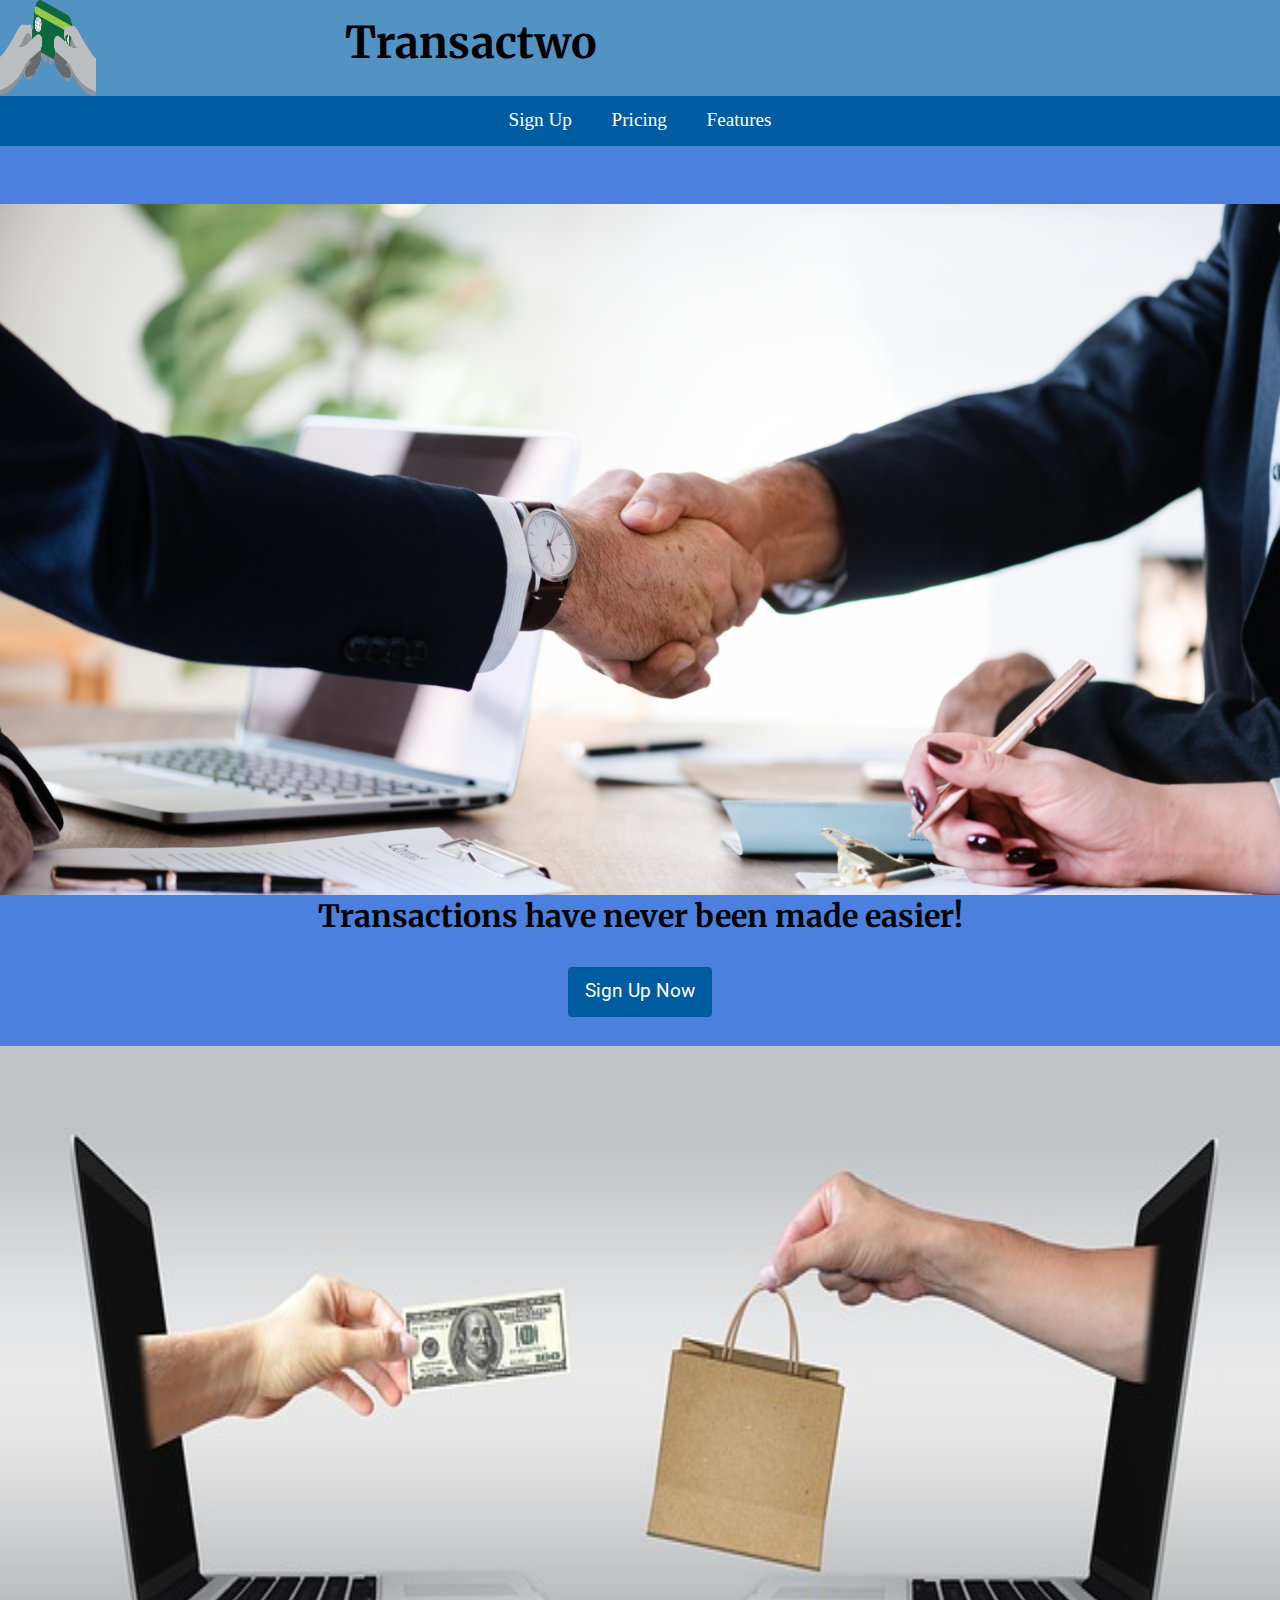
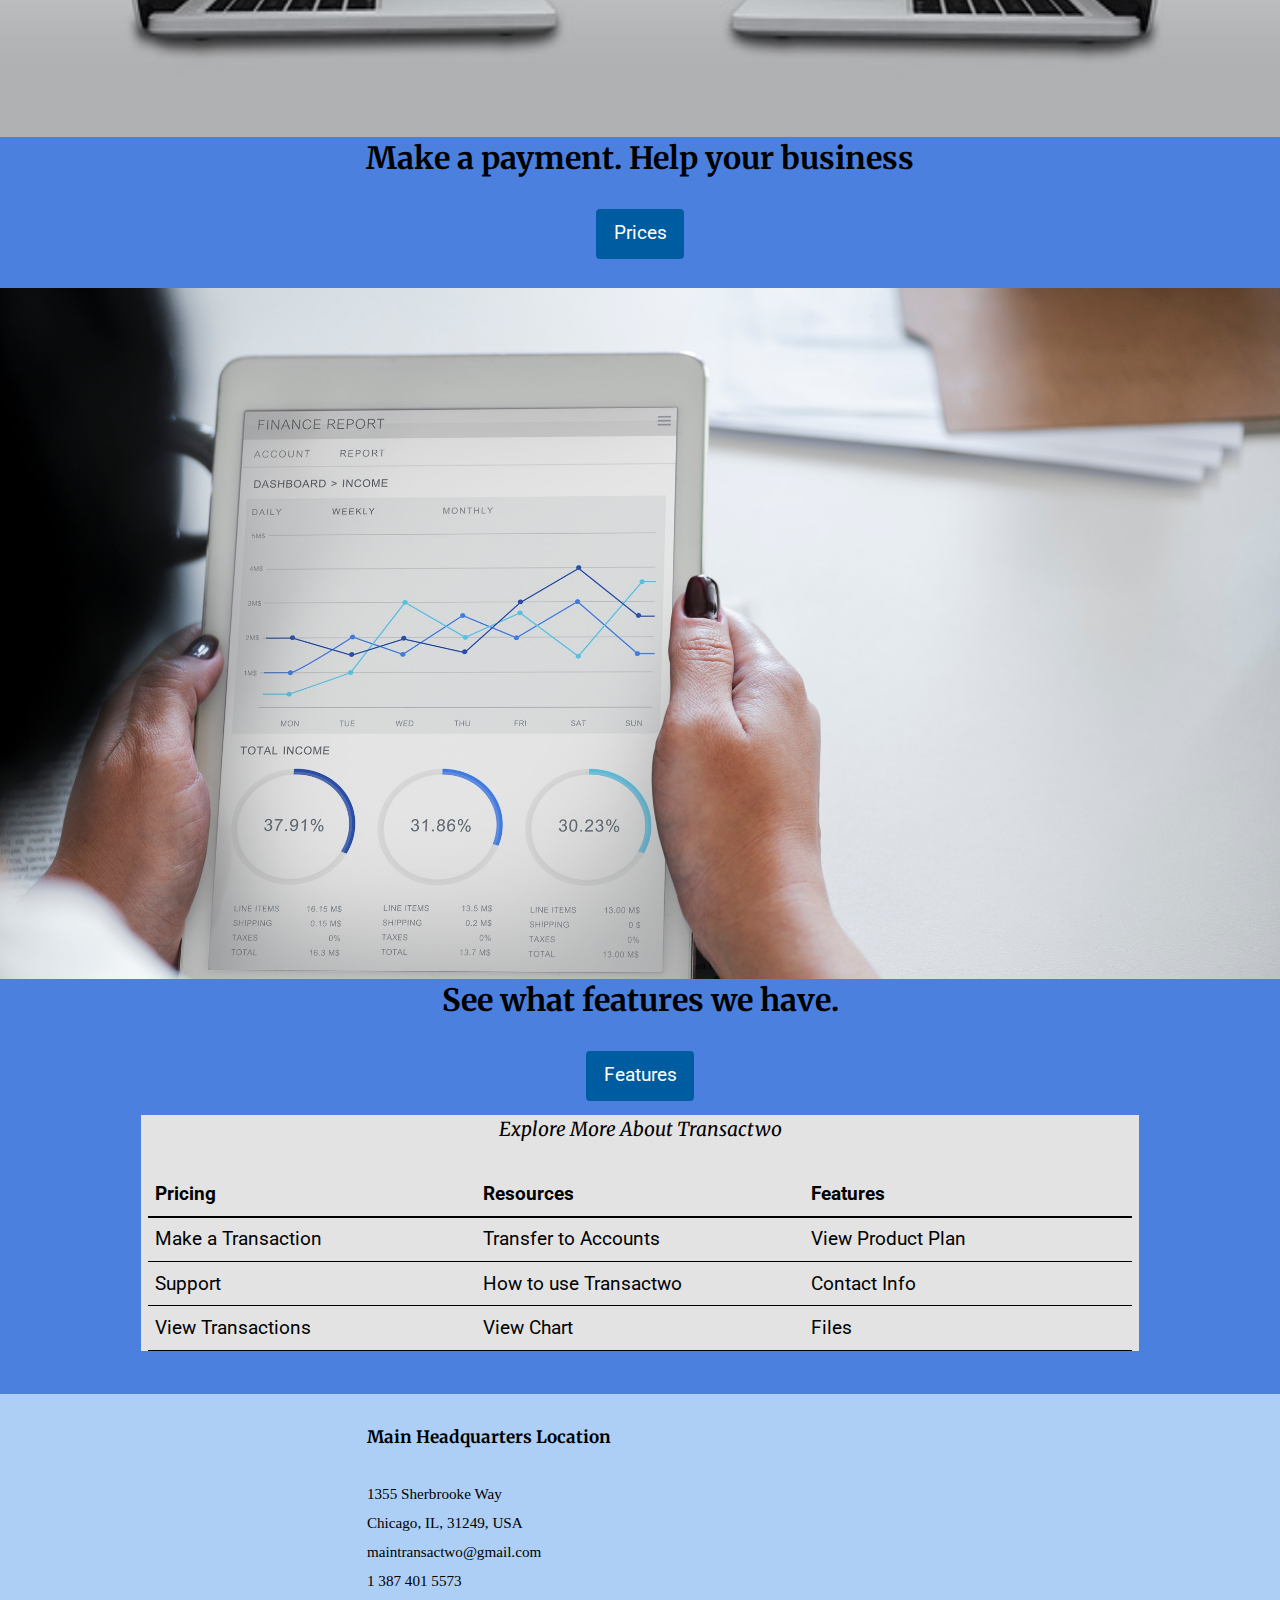
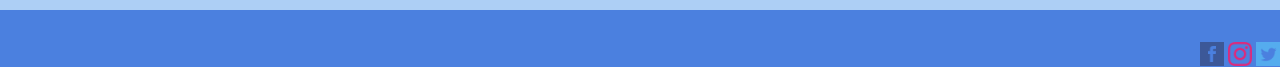
<file: index.html>
<!DOCTYPE html>
<html lang="en-ca">
<head>
  <meta charset="utf-8">
  <title>SAAS-Website</title>
  <meta name="viewport" content="width=device-width,initial-scale=1">
  <link href="css/modules.css" rel="stylesheet">
  <link href="css/grid.css" rel="stylesheet">
  <link href="css/type.css" rel="stylesheet">
  <link href="css/main.css" rel="stylesheet">
  <link href="https://fonts.googleapis.com/css?family=Merriweather:300,400,400i,700|Roboto:300,400,400i,500,700" rel="stylesheet">
</head>
<body>

  <ul class="skip-links">
    <li><a href="#main">Jump to main content</a></li>
    <li><a href="#nav">Jump to navigation</a></li>
  </ul>

  <header class="masthead" role="banner">
    <section class="grid">
      <div class="unit [xs-1-2 s-1 m-1-2 l-1-2]">
        <i class="icon i-96">
          <img src="images/logo.png" alt="" aria-details="logo">
        </i>
        <h1 class="yotta pad-t-2 push-r island-1-2 icon-label right push-0">Transactwo</h1>
      </div>
    </section>

    <div class="nav">
      <div>
        <nav role="navigation" id="nav" tabindex="0">
          <ol class="kilo list-group-inline">
            <li><a class="btn" href="#signup">Sign Up</a></li>
            <li><a class="btn" href="#pricing">Pricing</a></li>
            <li><a class="btn" href="#features">Features</a></li>
          </ol>
        </nav>
      </div>
    </div>
  </header>

  <main role="main" id="main">
    <section class="banner" id="signup">
      <div class="banner-content">
        <div class="embed embed-16by9">
          <img class="img-flex embed-item pad-t" src="images/agreement-business-businessmen-886465.jpg" alt="" aria-details="banner">
        </div>
        <div class="banner-content position gutter-1-2 max-length text-center">
          <h2>Transactions have never been made easier!</h2>
          <a class="btn" href="sign-up.html">Sign Up Now</a>
        </div>
      </div>
    </section>

    <section id="pricing">
      <div>
        <div class="banner embed embed-16by9">
          <img class="img-flex embed-item pad-t" src="images/ecommerce.jpg" alt="" aria-details="second-banner">
        </div>
        <div class="banner-content position gutter-1-2 max-length text-center">
          <h2>Make a payment. Help your business</h2>
          <a class="btn" href="pricing.html">Prices</a>
        </div>
      </div>
    </section>

    <section class="banner" id="features">
      <div>
        <div class=" embed embed-16by9">
          <img class="img-flex embed-item pad-t" src="images/analysis.jpg" alt="" aria-details="third-banner">
        </div>
        <div class="banner-content position gutter-1-2 max-length text-center">
          <h2>See what features we have.</h2>
          <a class="btn" href="tour.html">Features</a>
        </div>
      </div>
    </section>

    <section class="resources pad-t-1-2 pad-b-1-2">
      <div class="wrapper gutter-1-2">
        <table>
          <caption class="text-center">Explore More About Transactwo</caption>
          <thead>
            <tr>
              <th scope="col">Pricing</th>
              <th scope="col">Resources</th>
              <th scope="col">Features</th>
            </tr>
          </thead>

          <tbody>
            <tr>
              <td>Make a Transaction</td>
              <td>Transfer to Accounts</td>
              <td>View Product Plan</td>
            </tr>

            <tr>
              <td>Support</td>
              <td>How to use Transactwo</td>
              <td>Contact Info</td>
            </tr>

            <tr>
              <td>View Transactions</td>
              <td>View Chart</td>
              <td>Files</td>
            </tr>
          </tbody>
        </table>
      </div>
    </section>
  </main>

  <footer class="footer micro" role="contentinfo">
    <div class="max-length">
      <h3 class="pad-t milli">Main Headquarters Location</h3>
      <ol class="list-group pad-b-1-2">
        <li>1355 Sherbrooke Way</li>
        <li>Chicago, IL, 31249, USA </li>
        <li>maintransactwo@gmail.com</li>
        <li>1 387 401 5573</li>
      </ol>
    </div>

    <section class="right">
      <div class="max-length">
        <i class="icon i-24">
          <img class="img-flex" src="images/facebook.png" alt="" aria-details="socia-media-1">
        </i>

        <i class="icon i-24">
          <img class="img-flex" src="images/instagram.png" alt="" aria-details="socia-media-3">
        </i>

        <i class="icon i-24">
          <img class="img-flex" src="images/twitter.png" alt="" aria-details="socia-media-3">
        </i>
      </div>
    </section>
  </footer>
</body>
</html>
</file>
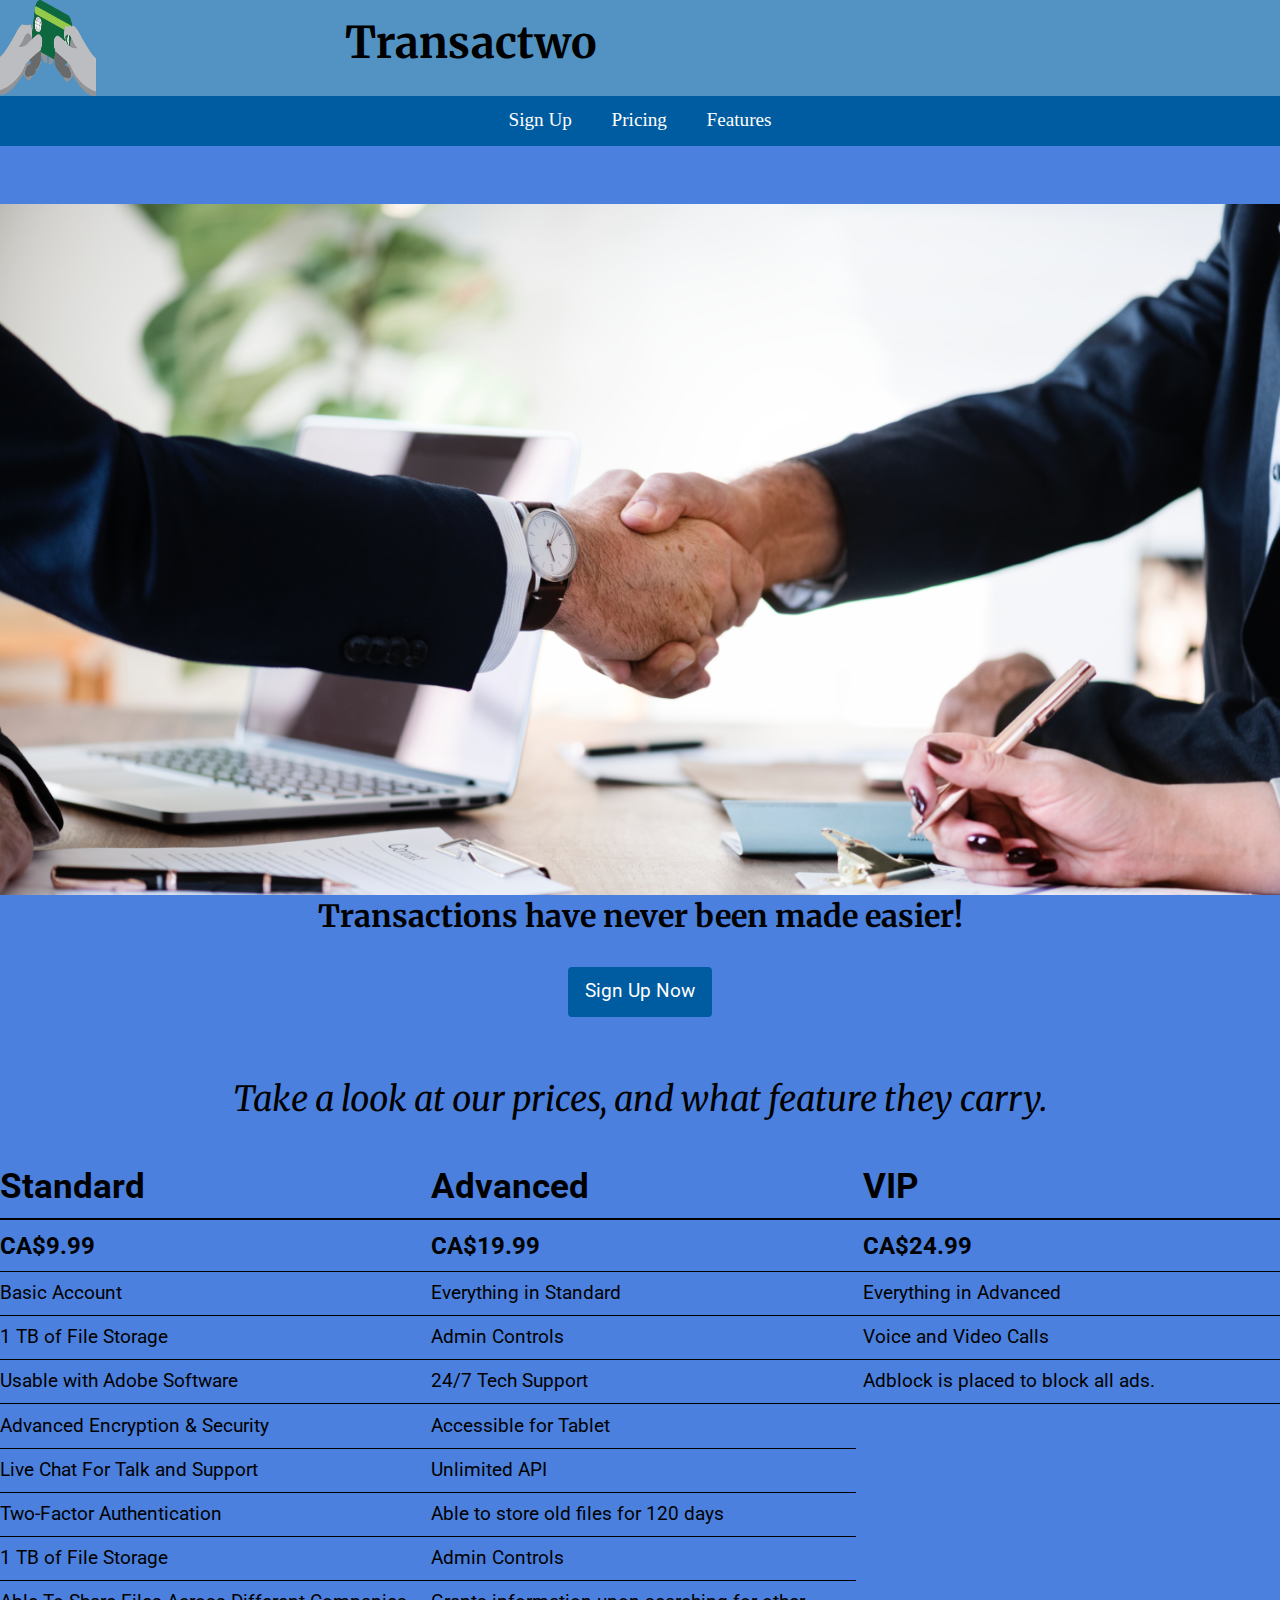
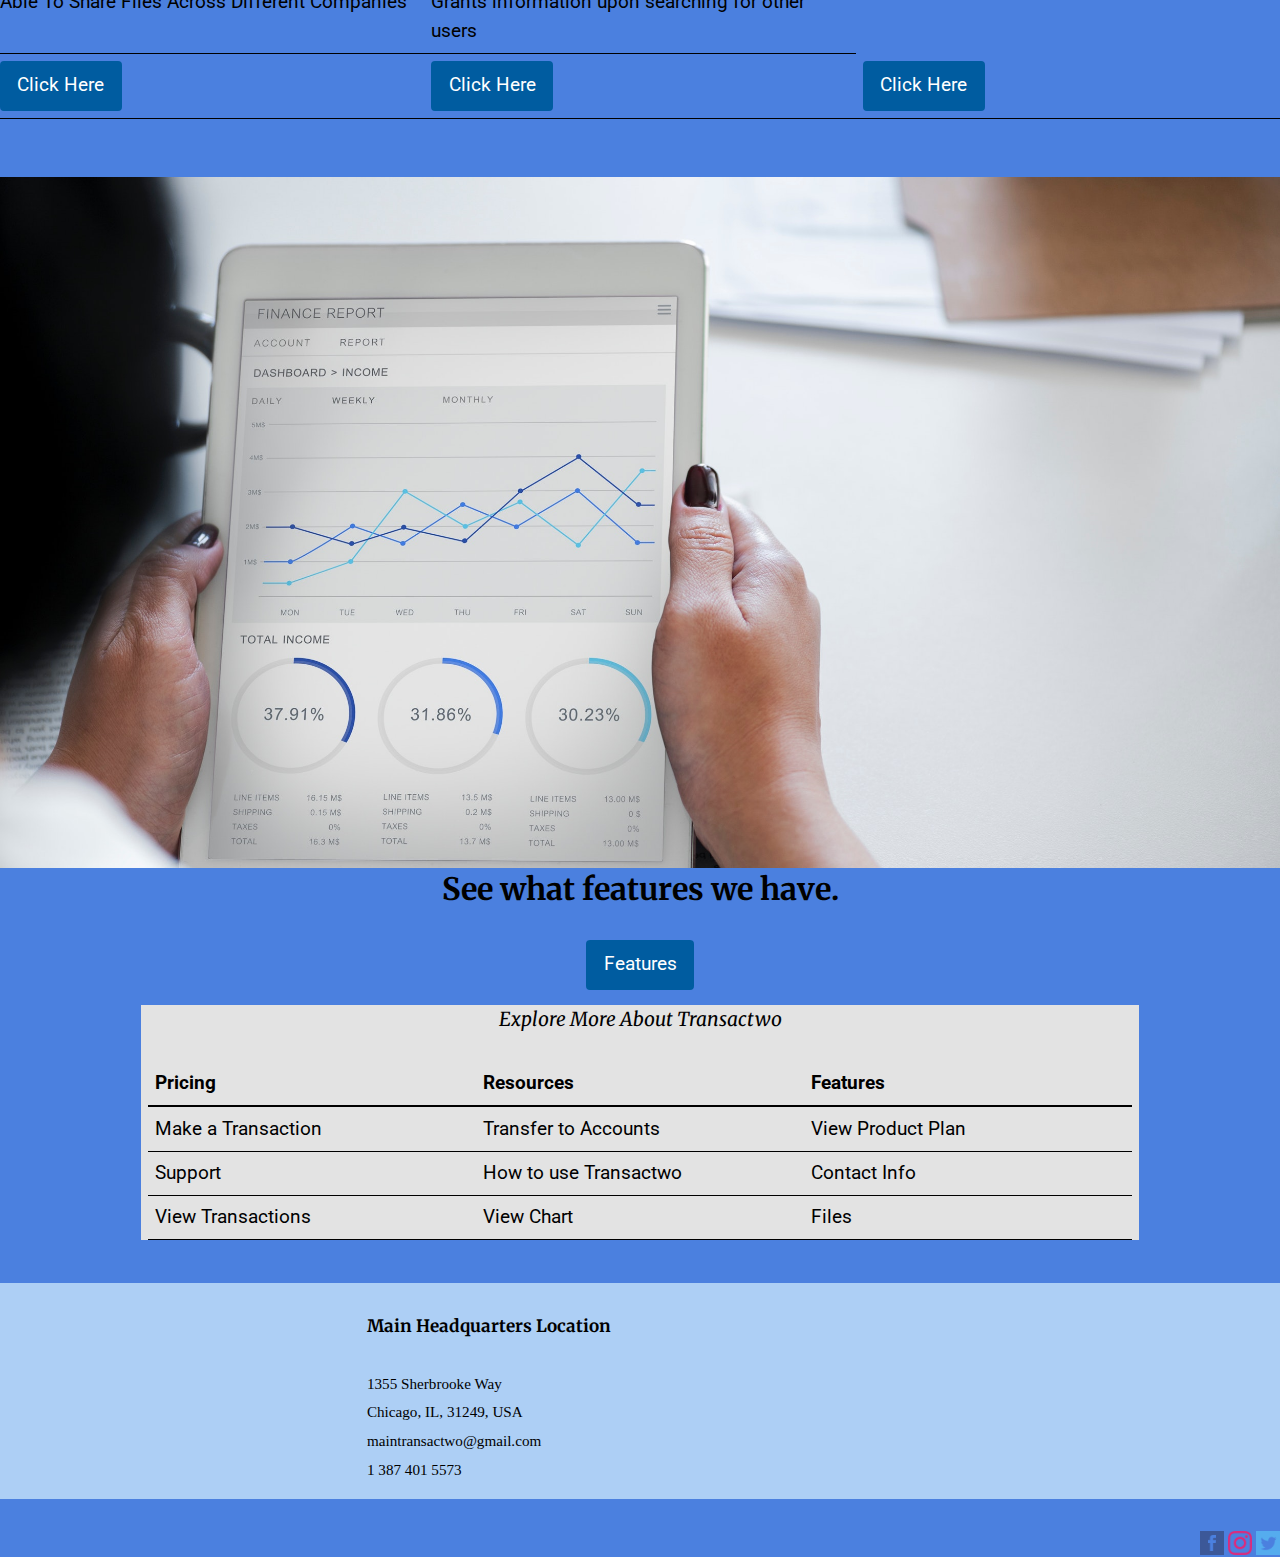
<file: pricing.html>
<!DOCTYPE html>
<html lang="en-ca">
<head>
  <meta charset="utf-8">
  <title>Pricing</title>
  <meta name="viewport" content="width=device-width,initial-scale=1">
  <link href="css/modules.css" rel="stylesheet">
  <link href="css/grid.css" rel="stylesheet">
  <link href="css/type.css" rel="stylesheet">
  <link href="css/main.css" rel="stylesheet">
  <link href="https://fonts.googleapis.com/css?family=Merriweather:300,400,400i,700|Roboto:300,400,400i,500,700" rel="stylesheet">
</head>
<body>

  <ul class="skip-links">
    <li><a href="#main">Jump to main content</a></li>
    <li><a href="#nav">Jump to navigation</a></li>
  </ul>

  <header class="masthead" role="banner">
    <section class="grid">
      <div class="unit [xs-1-2 s-1 m-1-2 l-1-2]">
        <i class="icon i-96">
          <img src="images/logo.png" alt="" aria-details="logo">
        </i>
        <h1 class="yotta pad-t-2 push-r island-1-2 icon-label right push-0">Transactwo</h1>
      </div>
    </section>

    <div class="nav">
      <div>
        <nav role="navigation" id="nav" tabindex="0">
          <ol class="kilo list-group-inline">
            <li><a class="btn" href="#signup">Sign Up</a></li>
            <li><a class="btn" href="#pricing">Pricing</a></li>
            <li><a class="btn" href="#features">Features</a></li>
          </ol>
        </nav>
      </div>
    </div>
  </header>

  <main role="main" id="main">
    <section class="banner" id="signup">
      <div class="banner-content">
        <div class="embed embed-16by9">
          <img class="img-flex embed-item pad-t" src="images/agreement-business-businessmen-886465.jpg" alt="" aria-details="banner">
        </div>
        <div class="banner-content position gutter-1-2 max-length text-center">
          <h2>Transactions have never been made easier!</h2>
          <a class="btn" href="sign-up.html">Sign Up Now</a>
        </div>
      </div>
    </section>

    <section id="pricing">
      <article>
        <div>
          <table>
            <caption class="text-center exa pad-t-2">Take a look at our prices, and what feature they carry.</caption>
            <thead>
              <tr>
                <th class="exa" scope="col">Standard</th>
                <th class="exa" scope="col">Advanced</th>
                <th class="exa" scope="col">VIP</th>
              </tr>
            </thead>

            <tbody class="gutter-1-2">
              <tr>
                <th class="giga" scope="col">CA$9.99</th>
                <th class="giga" scope="col">CA$19.99</th>
                <th class="giga" scope="col">CA$24.99</th>
              </tr>

              <tr>
                <td>Basic Account</td>
                <td>Everything in Standard</td>
                <td>Everything in Advanced</td>
              </tr>

              <tr>
                <td>1 TB of File Storage</td>
                <td>Admin Controls</td>
                <td>Voice and Video Calls</td>
              </tr>

              <tr>
                <td>Usable with Adobe Software</td>
                <td>24/7 Tech Support</td>
                <td>Adblock is placed to block all ads.</td>
              </tr>

              <tr>
                <td>Advanced Encryption & Security</td>
                <td>Accessible for Tablet</td>
              </tr>

              <tr>
                <td>Live Chat For Talk and Support</td>
                <td>Unlimited API</td>
              </tr>

              <tr>
                <td>Two-Factor Authentication</td>
                <td>Able to store old files for 120 days</td>
              </tr>

              <tr>
                <td>1 TB of File Storage</td>
                <td>Admin Controls</td>
              </tr>

              <tr>
                <td>Able To Share Files Across Different Companies</td>
                <td>Grants information upon searching for other users</td>
              </tr>

              <tr>
                <td><a class="btn" href="#">Click Here</a></td>
                <td><a class="btn" href="#">Click Here</a></td>
                <td><a class="btn" href="#">Click Here</a></td>
              </tr>
            </tbody>
          </table>
        </div>
      </article>
    </section>

    <section class="banner" id="features">
      <div>
        <div class=" embed embed-16by9">
          <img class="img-flex embed-item pad-t" src="images/analysis.jpg" alt="" aria-details="third-banner">
        </div>
        <div class="banner-content position gutter-1-2 max-length text-center">
          <h2>See what features we have.</h2>
          <a class="btn" href="tour.html">Features</a>
        </div>
      </div>
    </section>

    <section class="resources pad-t-1-2 pad-b-1-2">
      <div class="wrapper gutter-1-2">
        <table>
          <caption class="text-center">Explore More About Transactwo</caption>
          <thead>
            <tr>
              <th scope="col">Pricing</th>
              <th scope="col">Resources</th>
              <th scope="col">Features</th>
            </tr>
          </thead>

          <tbody>
            <tr>
              <td>Make a Transaction</td>
              <td>Transfer to Accounts</td>
              <td>View Product Plan</td>
            </tr>

            <tr>
              <td>Support</td>
              <td>How to use Transactwo</td>
              <td>Contact Info</td>
            </tr>

            <tr>
              <td>View Transactions</td>
              <td>View Chart</td>
              <td>Files</td>
            </tr>
          </tbody>
        </table>
      </div>
    </section>
  </main>

  <footer class="footer micro" role="contentinfo">
    <div class="max-length">
      <h3 class="pad-t milli">Main Headquarters Location</h3>
      <ol class="list-group pad-b-1-2">
        <li>1355 Sherbrooke Way</li>
        <li>Chicago, IL, 31249, USA </li>
        <li>maintransactwo@gmail.com</li>
        <li>1 387 401 5573</li>
      </ol>
    </div>

    <section class="right">
      <div class="max-length">
        <i class="icon i-24">
          <img class="img-flex" src="images/facebook.png" alt="" aria-details="socia-media-1">
        </i>

        <i class="icon i-24">
          <img class="img-flex" src="images/instagram.png" alt="" aria-details="socia-media-3">
        </i>

        <i class="icon i-24">
          <img class="img-flex" src="images/twitter.png" alt="" aria-details="socia-media-3">
        </i>
      </div>
    </section>
  </footer>
</body>
</html>
</file>
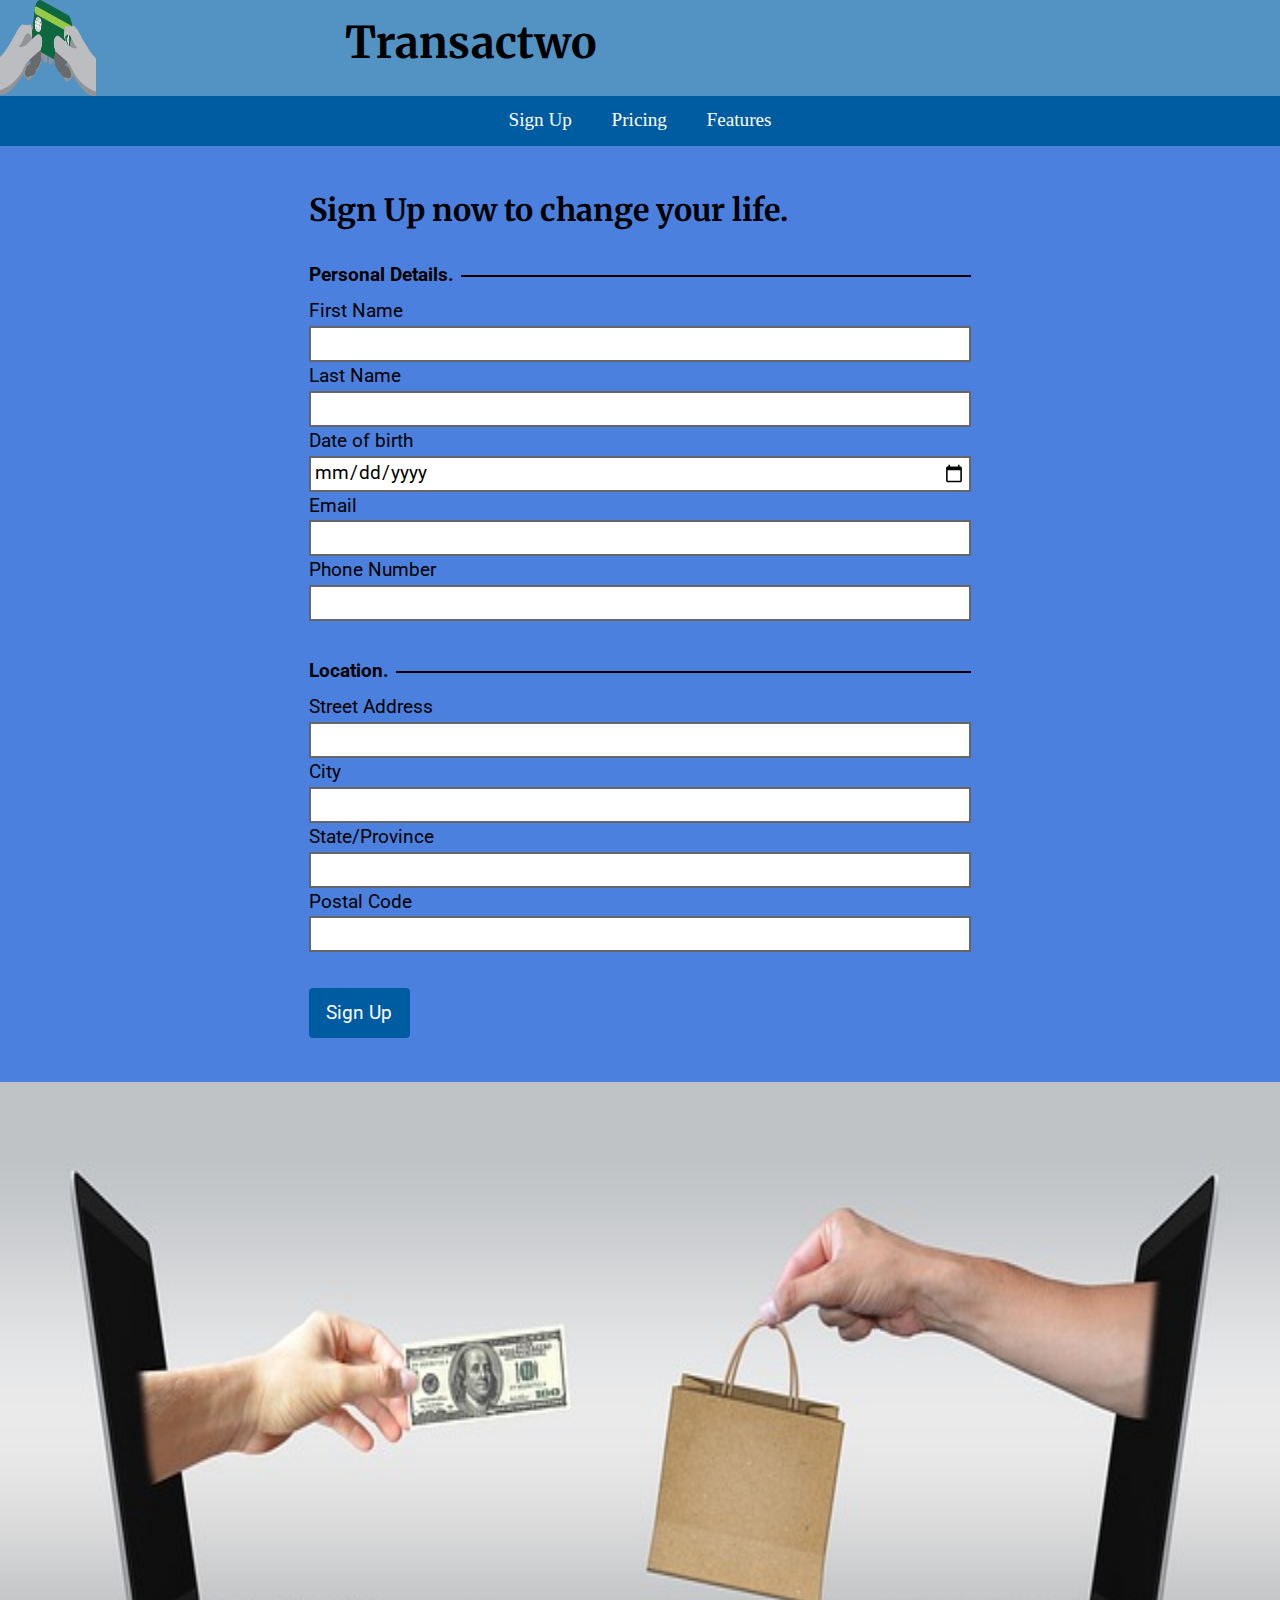
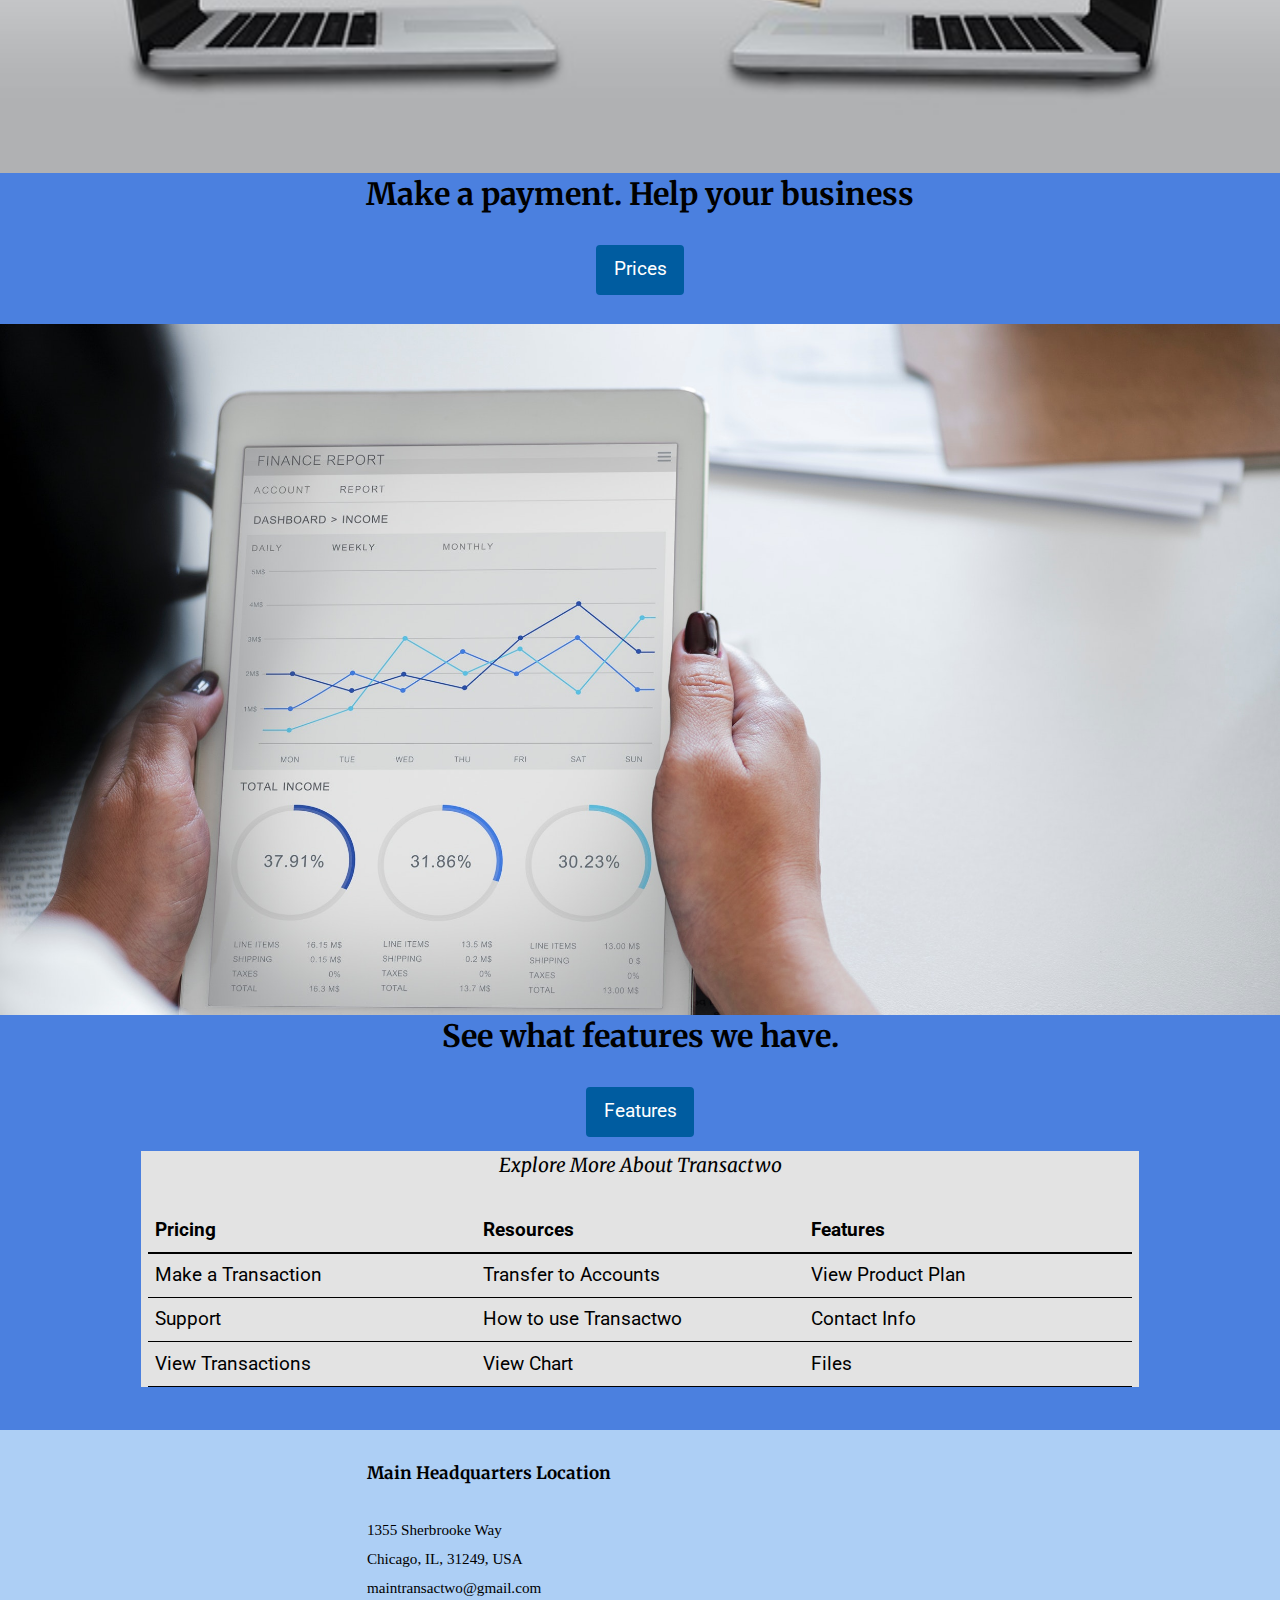
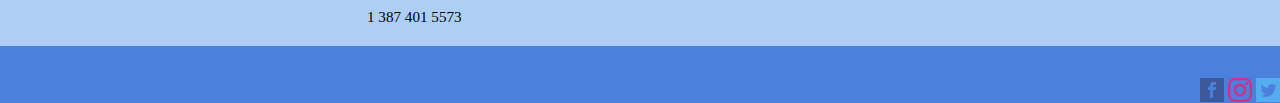
<file: sign-up.html>
<!DOCTYPE html>
<html lang="en-ca">
<head>
  <meta charset="utf-8">
  <title>Sign Up</title>
  <meta name="viewport" content="width=device-width,initial-scale=1">
  <link href="css/modules.css" rel="stylesheet">
  <link href="css/grid.css" rel="stylesheet">
  <link href="css/type.css" rel="stylesheet">
  <link href="css/main.css" rel="stylesheet">
  <link href="https://fonts.googleapis.com/css?family=Merriweather:300,400,400i,700|Roboto:300,400,400i,500,700" rel="stylesheet">
</head>
<body>

  <ul class="skip-links">
    <li><a href="#main">Jump to main content</a></li>
    <li><a href="#nav">Jump to navigation</a></li>
  </ul>

  <header class="masthead" role="banner">
    <section class="grid">
      <div class="unit [xs-1-2 s-1 m-1-2 l-1-2]">
        <i class="icon i-96">
          <img src="images/logo.png" alt="" aria-details="logo">
        </i>
        <h1 class="yotta pad-t-2 push-r island-1-2 icon-label right push-0">Transactwo</h1>
      </div>
    </section>

    <div class="nav">
      <div>
        <nav role="navigation" id="nav" tabindex="0">
          <ol class="kilo list-group-inline">
            <li><a class="btn" href="#signup">Sign Up</a></li>
            <li><a class="btn" href="#pricing">Pricing</a></li>
            <li><a class="btn" href="#features">Features</a></li>
          </ol>
        </nav>
      </div>
    </div>
  </header>

  <main role="main" id="main">
    <section id="signup">
      <form class="push-0" method="POST" action="https://formspree.io">
        <div class="island-1-2 max-length">
          <h2>Sign Up now to change your life.</h2>
          <fieldset>
            <legend>Personal Details.</legend>

            <div>
              <label for="firstname">First Name</label>
              <input id="firstname" name="name" required>
            </div>

            <div>
              <label for="lastname">Last Name</label>
              <input id="lastname" name="name" required>
            </div>

            <div>
              <label for="birthdate">Date of birth</label>
              <input id="birthdate" type="date" required>
            </div>

            <div>
              <label for="email">Email</label>
              <input id="email" type="email" name="email" required>
            </div>

            <div>
              <label for="phone">Phone Number</label>
              <input id="phone" type="tel" name="tel" required>
            </div>
          </fieldset>

          <fieldset>
            <legend>Location.</legend>

            <div>
              <label for="address">Street Address</label>
              <input id="address" name="message" required>
            </div>

            <div>
              <label for="city">City</label>
              <input id="city" name="message" required>
            </div>

            <div>
              <label for="state">State/Province</label>
              <input id="state" name="message" required>
            </div>

            <div>
              <label for="postalcode">Postal Code</label>
              <input id="postalcode" name="message" required>
            </div>
          </fieldset>

          <div>
            <button class="btn" type="submit">Sign Up</button>
          </div>
        </div>
      </form>
    </section>

    <section id="pricing">
      <div>
        <div class="banner embed embed-16by9">
          <img class="img-flex embed-item pad-t" src="images/ecommerce.jpg" alt="" aria-details="second-banner">
        </div>
        <div class="banner-content position gutter-1-2 max-length text-center">
          <h2>Make a payment. Help your business</h2>
          <a class="btn" href="pricing.html">Prices</a>
        </div>
      </div>
    </section>

    <section class="banner" id="features">
      <div>
        <div class=" embed embed-16by9">
          <img class="img-flex embed-item pad-t" src="images/analysis.jpg" alt="" aria-details="third-banner">
        </div>
        <div class="banner-content position gutter-1-2 max-length text-center">
          <h2>See what features we have.</h2>
          <a class="btn" href="tour.html">Features</a>
        </div>
      </div>
    </section>

    <section class="resources pad-t-1-2 pad-b-1-2">
      <div class="wrapper gutter-1-2">
        <table>
          <caption class="text-center">Explore More About Transactwo</caption>
          <thead>
            <tr>
              <th scope="col">Pricing</th>
              <th scope="col">Resources</th>
              <th scope="col">Features</th>
            </tr>
          </thead>

          <tbody>
            <tr>
              <td>Make a Transaction</td>
              <td>Transfer to Accounts</td>
              <td>View Product Plan</td>
            </tr>

            <tr>
              <td>Support</td>
              <td>How to use Transactwo</td>
              <td>Contact Info</td>
            </tr>

            <tr>
              <td>View Transactions</td>
              <td>View Chart</td>
              <td>Files</td>
            </tr>
          </tbody>
        </table>
      </div>
    </section>
  </main>

  <footer class="footer micro" role="contentinfo">
    <div class="max-length">
      <h3 class="pad-t milli">Main Headquarters Location</h3>
      <ol class="list-group pad-b-1-2">
        <li>1355 Sherbrooke Way</li>
        <li>Chicago, IL, 31249, USA </li>
        <li>maintransactwo@gmail.com</li>
        <li>1 387 401 5573</li>
      </ol>
    </div>

    <section class="right">
      <div class="max-length">
        <i class="icon i-24">
          <img class="img-flex" src="images/facebook.png" alt="" aria-details="socia-media-1">
        </i>

        <i class="icon i-24">
          <img class="img-flex" src="images/instagram.png" alt="" aria-details="socia-media-3">
        </i>

        <i class="icon i-24">
          <img class="img-flex" src="images/twitter.png" alt="" aria-details="socia-media-3">
        </i>
      </div>
    </section>
  </footer>
</body>
</html>
</file>
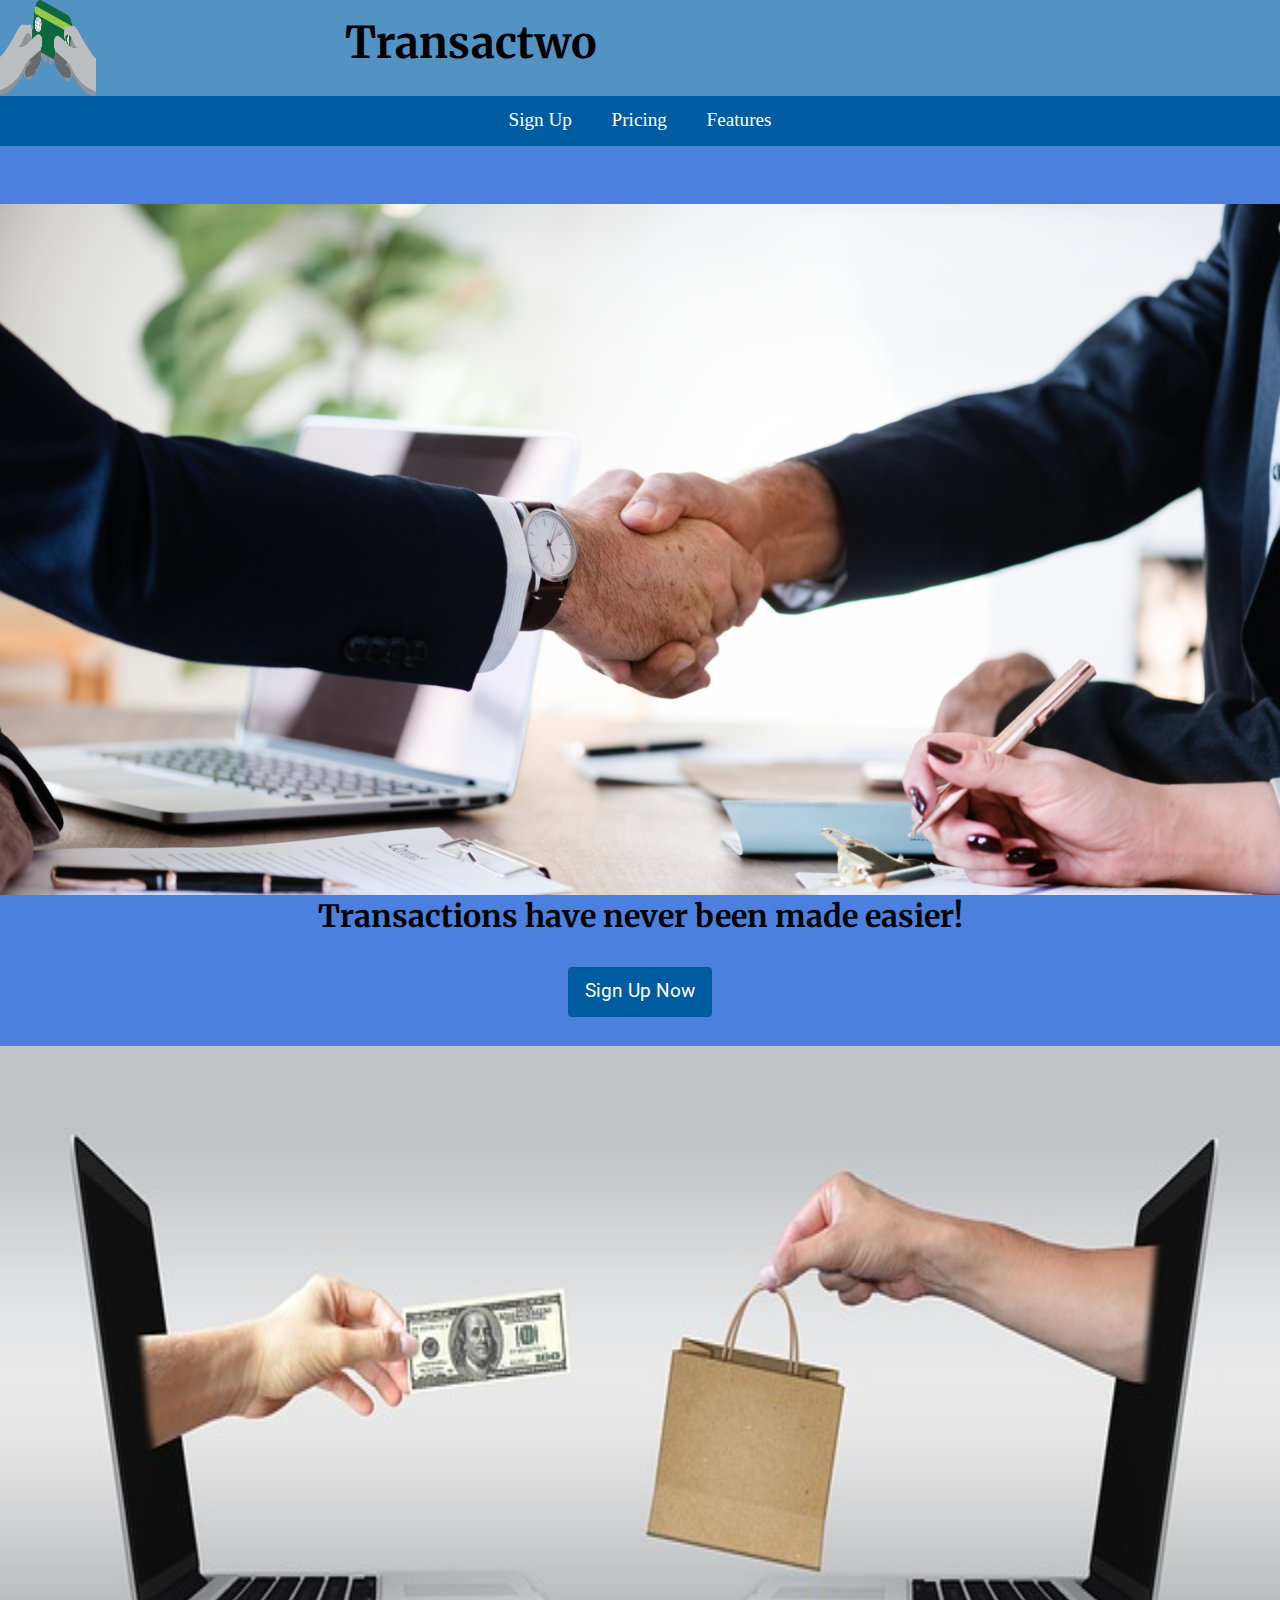
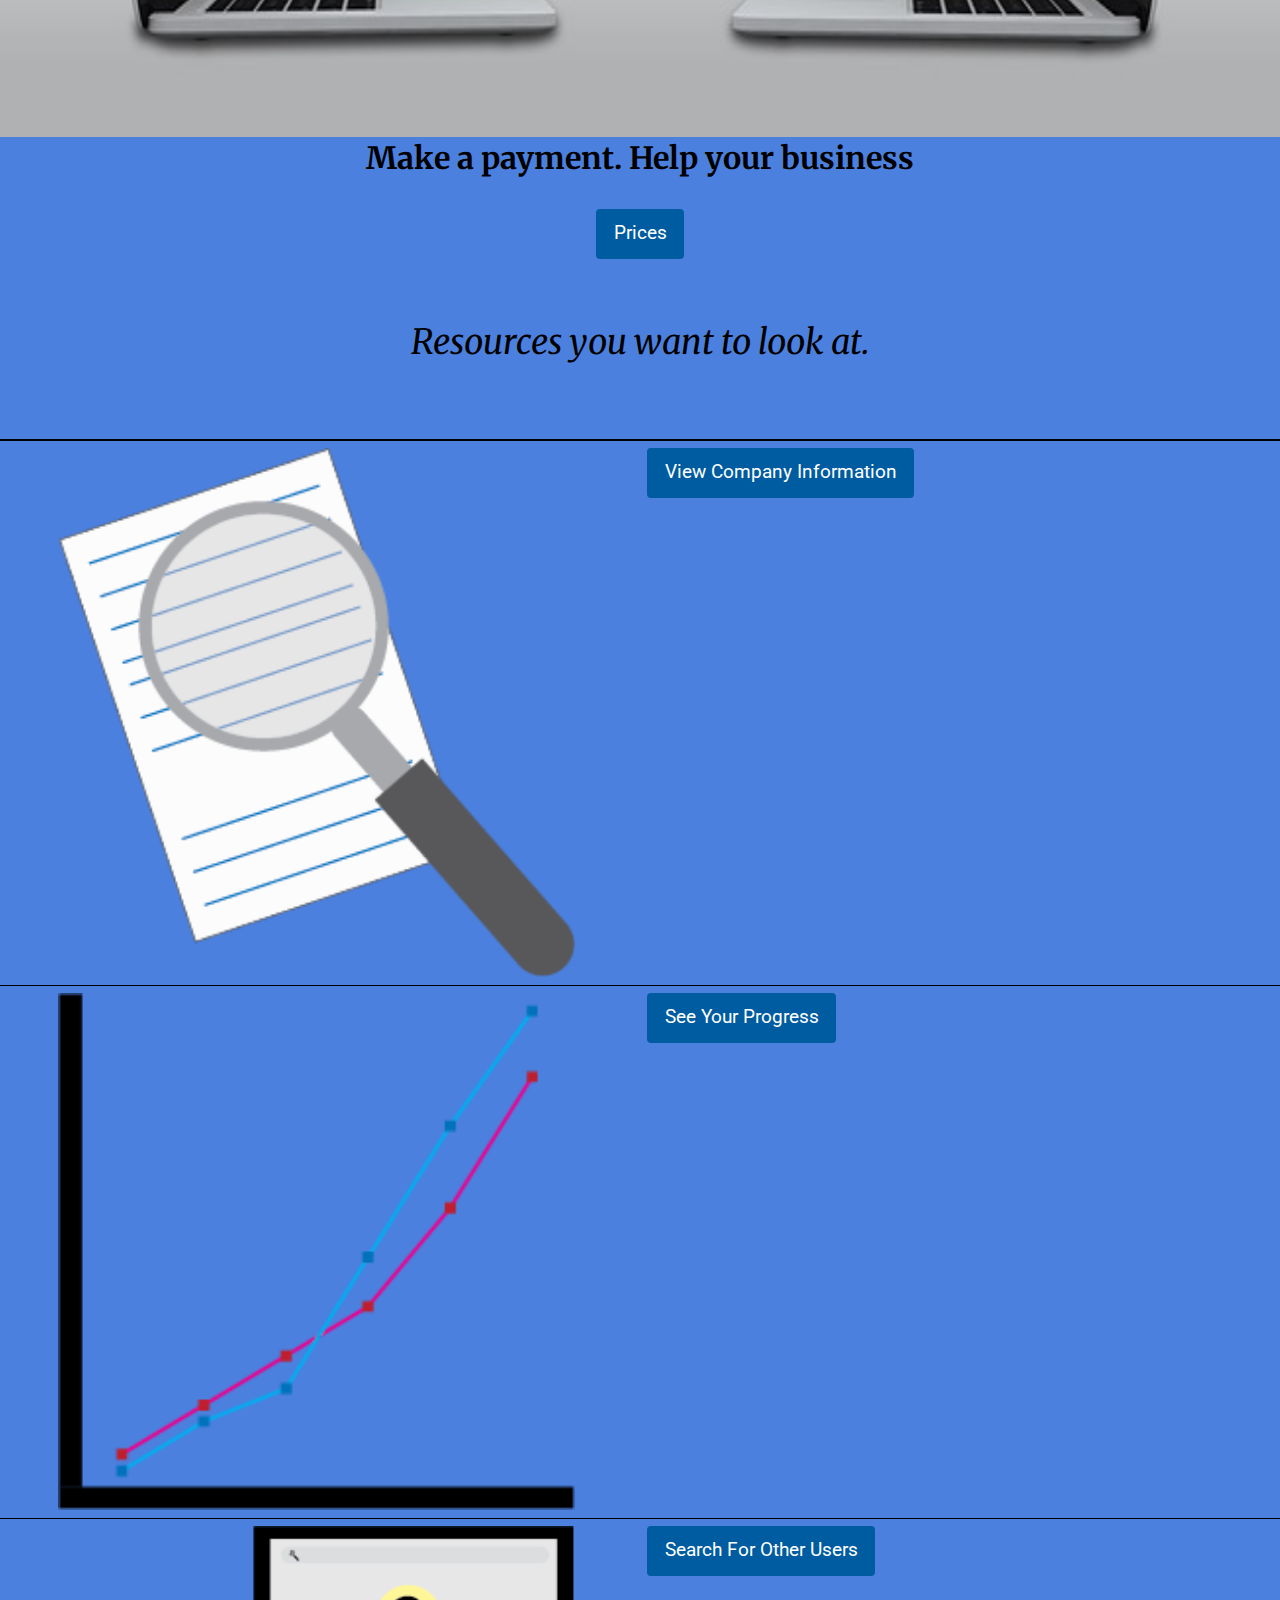
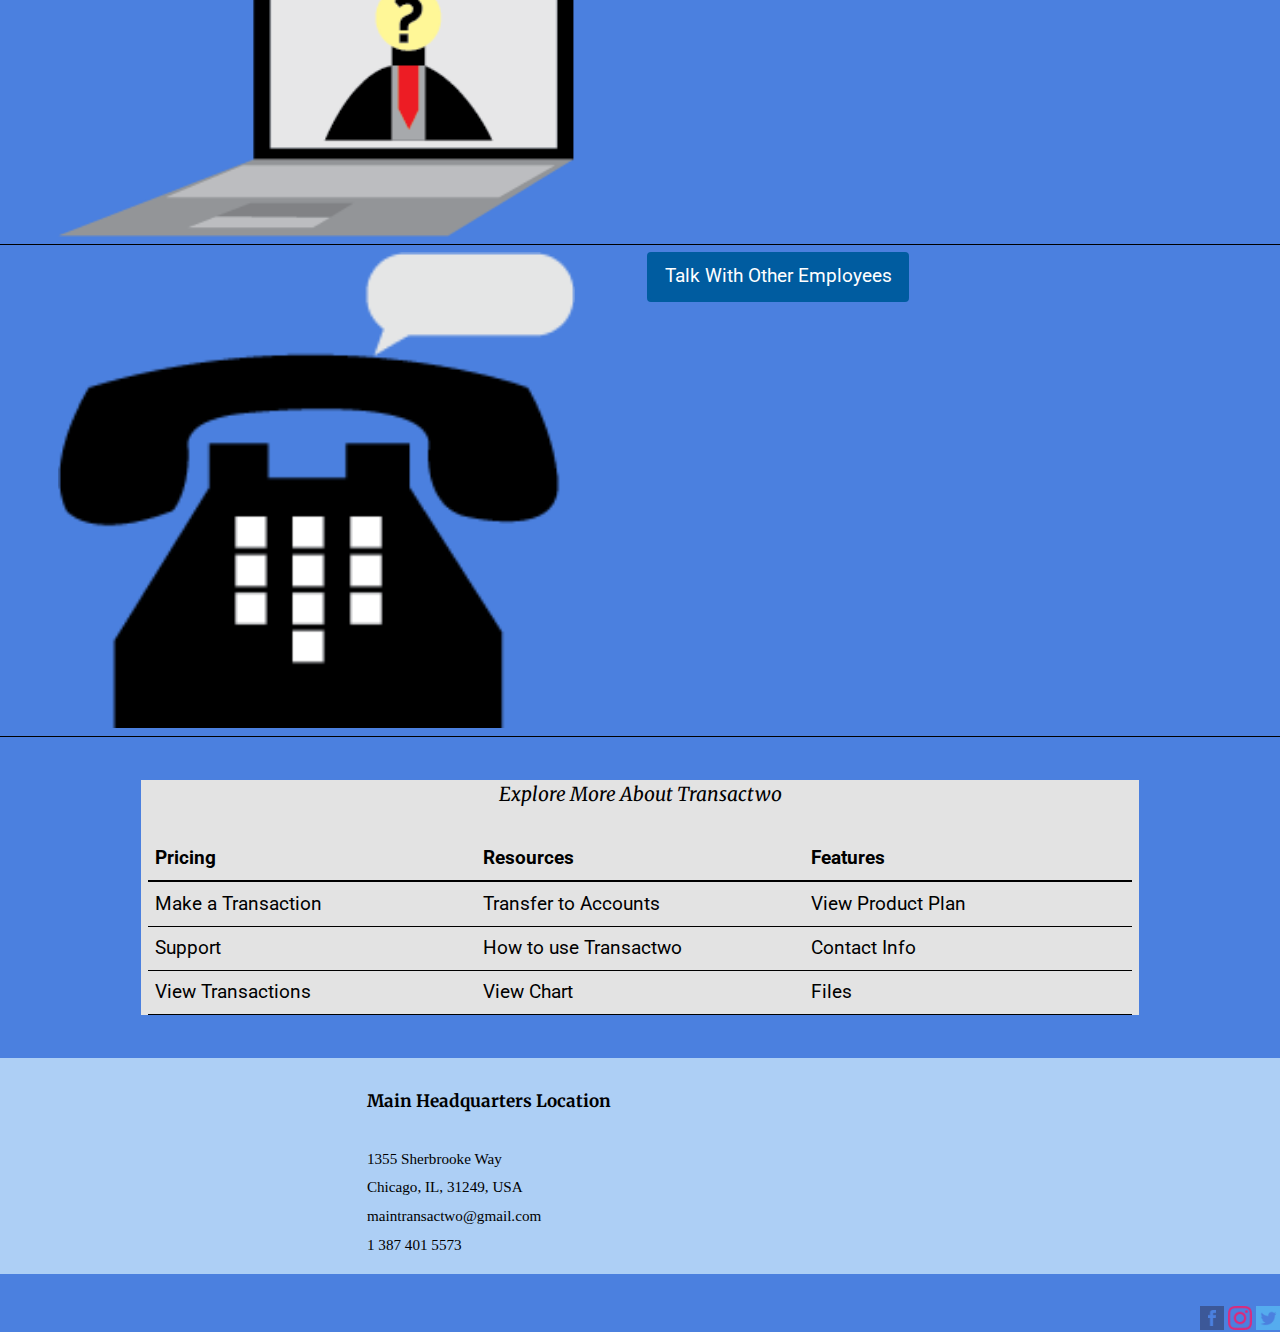
<file: tour.html>
<!DOCTYPE html>
<html lang="en-ca">
<head>
  <meta charset="utf-8">
  <title>Tour</title>
  <meta name="viewport" content="width=device-width,initial-scale=1">
  <link href="css/modules.css" rel="stylesheet">
  <link href="css/grid.css" rel="stylesheet">
  <link href="css/type.css" rel="stylesheet">
  <link href="css/main.css" rel="stylesheet">
  <link href="https://fonts.googleapis.com/css?family=Merriweather:300,400,400i,700|Roboto:300,400,400i,500,700" rel="stylesheet">
</head>
<body>

  <ul class="skip-links">
    <li><a href="#main">Jump to main content</a></li>
    <li><a href="#nav">Jump to navigation</a></li>
  </ul>

  <header class="masthead" role="banner">
    <section class="grid">
      <div class="unit [xs-1-2 s-1 m-1-2 l-1-2]">
        <i class="icon i-96">
          <img src="images/logo.png" alt="" aria-details="logo">
        </i>
        <h1 class="yotta pad-t-2 push-r island-1-2 icon-label right push-0">Transactwo</h1>
      </div>
    </section>

    <div class="nav">
      <div>
        <nav role="navigation" id="nav" tabindex="0">
          <ol class="kilo list-group-inline">
            <li><a class="btn" href="#signup">Sign Up</a></li>
            <li><a class="btn" href="#pricing">Pricing</a></li>
            <li><a class="btn" href="#features">Features</a></li>
          </ol>
        </nav>
      </div>
    </div>
  </header>

  <main role="main" id="main">
    <section class="banner" id="signup">
      <div class="banner-content">
        <div class="embed embed-16by9">
          <img class="img-flex embed-item pad-t" src="images/agreement-business-businessmen-886465.jpg" alt="" aria-details="banner">
        </div>
        <div class="banner-content position gutter-1-2 max-length text-center">
          <h2>Transactions have never been made easier!</h2>
          <a class="btn" href="sign-up.html">Sign Up Now</a>
        </div>
      </div>
    </section>

    <section id="pricing">
      <div>
        <div class="banner embed embed-16by9">
          <img class="img-flex embed-item pad-t" src="images/ecommerce.jpg" alt="" aria-details="second-banner">
        </div>
        <div class="banner-content position gutter-1-2 max-length text-center">
          <h2>Make a payment. Help your business</h2>
          <a class="btn" href="pricing.html">Prices</a>
        </div>
      </div>
    </section>

    <section id="features">
      <div>
        <table>
          <caption class="text-center exa pad-t-2">Resources you want to look at.</caption>
          <thead>
            <tr>
              <th scope="col">&nbsp;</th>
              <th scope="col">&nbsp;</th>
            </tr>
          </thead>

          <tbody class="max-length">
            <tr>
              <th scope="row"><img class="gutter-2 img-flex" src="images/symbol-1.png" alt="" aria-details="symbol-1"></th>
              <td><a class="btn" href="#">View Company Information</a></td>
            </tr>

            <tr>
              <th scope="row"><img class="gutter-2 img-flex" src="images/symbol-2.png" alt="" aria-details="symbol-2"></th>
              <td><a class="btn" href="#">See Your Progress</a></td>
            </tr>

            <tr>
              <th scope="row"><img class="gutter-2 img-flex" src="images/symbol-3.png" alt="" aria-details="symbol-3"></th>
              <td><a class="btn" href="#">Search For Other Users</a></td>
            </tr>

            <tr>
              <th scope="row"><img class="gutter-2 img-flex" src="images/symbol-4.png" alt="" aria-details="symbol-4"></th>
              <td><a class="btn" href="#">Talk With Other Employees</a></td>
            </tr>
          </tbody>
        </table>
      </div>
    </section>

    <section class="resources pad-t-1-2 pad-b-1-2">
      <div class="wrapper gutter-1-2">
        <table>
          <caption class="text-center">Explore More About Transactwo</caption>
          <thead>
            <tr>
              <th scope="col">Pricing</th>
              <th scope="col">Resources</th>
              <th scope="col">Features</th>
            </tr>
          </thead>

          <tbody>
            <tr>
              <td>Make a Transaction</td>
              <td>Transfer to Accounts</td>
              <td>View Product Plan</td>
            </tr>

            <tr>
              <td>Support</td>
              <td>How to use Transactwo</td>
              <td>Contact Info</td>
            </tr>

            <tr>
              <td>View Transactions</td>
              <td>View Chart</td>
              <td>Files</td>
            </tr>
          </tbody>
        </table>
      </div>
    </section>
  </main>

  <footer class="footer micro" role="contentinfo">
    <div class="max-length">
      <h3 class="pad-t milli">Main Headquarters Location</h3>
      <ol class="list-group pad-b-1-2">
        <li>1355 Sherbrooke Way</li>
        <li>Chicago, IL, 31249, USA </li>
        <li>maintransactwo@gmail.com</li>
        <li>1 387 401 5573</li>
      </ol>
    </div>

    <section class="right">
      <div class="max-length">
        <i class="icon i-24">
          <img class="img-flex" src="images/facebook.png" alt="" aria-details="socia-media-1">
        </i>

        <i class="icon i-24">
          <img class="img-flex" src="images/instagram.png" alt="" aria-details="socia-media-3">
        </i>

        <i class="icon i-24">
          <img class="img-flex" src="images/twitter.png" alt="" aria-details="socia-media-3">
        </i>
      </div>
    </section>
  </footer>
</body>
</html>
</file>
<file: css/modules.css>
/*
 * Modulifier || Code released under the UNLICENSE
 * Code under other copyrights & licenses listed below.
 * https://modulifier.web-dev.tools/#responsive;images;list-group;embed;media-object;icons;hidden;positioning;nice-lists;forms;buttons;accessibility;print
 */

@-moz-viewport { width: device-width; scale: 1; }
@-ms-viewport { width: device-width; scale: 1; }
@-o-viewport { width: device-width; scale: 1; }
@-webkit-viewport { width: device-width; scale: 1; }
@viewport { width: device-width; scale: 1; }

html {
  box-sizing: border-box;
  -moz-text-size-adjust: 100%;
  -ms-text-size-adjust: 100%;
  -webkit-text-size-adjust: 100%;
  text-size-adjust: 100%;
}

*, *::before, *::after {
  box-sizing: inherit;
}

body {
  margin: 0;
}

article,
aside,
details,
figcaption,
figure,
footer,
header,
main,
menu,
nav,
section,
summary {
  display: block;
}

audio,
canvas,
progress,
video {
  display: inline-block;
  vertical-align: baseline;
}

template {
  display: none;
}

details {
  cursor: pointer;
}

audio:not([controls]) {
  display: none;
  height: 0;
}

a,
area,
button,
input,
label,
select,
textarea,
[tabindex] {
  -ms-touch-action: manipulation;
  touch-action: manipulation;
}

img {
  border: 0;
}

.img-flex,
.img-flex img {
  display: block;
  width: 100%;
}

svg {
  fill: currentColor;
}

svg:not(:root) {
  overflow: hidden;
}

svg.img-flex {
  width: 100%;
  height: 100%;
}

.image-replacement, .ir {
  overflow: hidden;
  direction: ltr;
  text-align: left;
  text-indent: 100%;
  white-space: nowrap;
}

.list-group, .list-group-inline, .list-group--inline {
  padding-left: 0;
  list-style-type: none;
}

.list-group > dd {
  margin-left: 0;
}

.list-group-inline::before,
.list-group-inline::after,
.list-group--inline::before,
.list-group--inline::after {
  content: "";
  display: table;
}

.list-group-inline::after,
.list-group--inline::after {
  clear: both;
}

.list-group-inline > li,
.list-group--inline > li {
  display: inline-block;
}

.list-group-inline > dt,
.list-group--inline > dt {
  clear: left;
  float: left;
  width: 11em;
}

.list-group-inline > dd,
.list-group--inline > dd {
  float: left;
  min-width: 12em;
}

.embed {
  margin-left: 0;
  margin-right: 0;
  overflow: hidden;
  position: relative;
  width: 100%;
}

.embed-1by1, .embed--1by1 {
  padding-top: 100%; /* Square */
}

.embed-4by3, .embed--4by3 {
  padding-top: 75%; /* Traditional TV/computer screens */
}

.embed-iso216, .embed--iso216 {
  padding-top: 70.92%; /* A-standard paper sizes */
}

.embed-3by2, .embed--3by2 {
  padding-top: 66.6%; /* Classic 35 mm film & most digital photos, landscape */
}

.embed-2by3, .embed--2by3 {
  padding-top: 150%; /* Classic 35 mm film & most digital photos, portrait */
}

.embed-golden, .embed--golden {
  padding-top: 61.8%; /* The Golden Ratio */
}

.embed-16by9, .embed--16by9 {
  padding-top: 56.25%; /* HD TV */
}

.embed-185by100, .embed--185by100 {
  padding-top: 54.05%; /* Common widescreen cinema */
}

.embed-24by10, .embed--24by10 {
  padding-top: 41.667%; /* Widescreen cinema: 2.4:1 */
}

.embed-3by1, .embed--3by1 {
  padding-top: 33.3333%; /* Panorama photos */
}

.embed-4by1, .embed--4by1 {
  padding-top: 25%; /* Polyvision */
}

.embed-5by1, .embed--5by1 {
  padding-top: 20%; /* Really wide... */
}

.embed-item, .embed__item {
  min-height: 100%;
  left: 0;
  position: absolute;
  top: 0;
  width: 100%;
}

.media {
  overflow: hidden;
}

.media-img, .media__img {
  float: left;
}

.media-img-reversed, .media__img--reversed {
  float: right;
}

.media-img-stacked, .media__img--stacked {
  float: none;
}

.media-body, .media__body {
  overflow: hidden;
  min-width: 12em; /* Slightly less than 200px, responsiveness built in */
}

.icon {
  display: inline-block;
  position: relative;
  background: transparent none no-repeat center center;
  background-size: contain;
  vertical-align: middle;
}

.i-16, .i--16 {
  height: 16px;
  width: 16px;
}

.i-18, .i--18 {
  height: 18px;
  width: 18px;
}

.i-20, .i--20 {
  height: 20px;
  width: 20px;
}

.i-24, .i--24 {
  height: 24px;
  width: 24px;
}

.i-32, .i--32 {
  height: 32px;
  width: 32px;
}

.i-48, .i--48 {
  height: 48px;
  width: 48px;
}

.i-64, .i--64 {
  height: 64px;
  width: 64px;
}

.i-96, .i--96 {
  height: 96px;
  width: 96px;
}

.i-128, .i--128 {
  height: 128px;
  width: 128px;
}

.i-192, .i--192 {
  height: 192px;
  width: 192px;
}

.i-256, .i--256 {
  height: 256px;
  width: 256px;
}

.icon img,
.icon svg {
  left: 0;
  height: 100%;
  position: absolute;
  top: 0;
  width: 100%;
  fill: currentColor;
}

.icon-label {
  vertical-align: middle;
}

.icon-link,
.icon-link:focus,
.icon-link:hover {
  text-decoration: none;
}

[hidden], .hidden {
  /* stylelint-disable declaration-no-important */
  display: none !important;
  visibility: hidden !important;
  /* stylelint-enable */
}

.visually-hidden {
  height: 1px;
  margin: -1px;
  overflow: hidden;
  padding: 0;
  position: absolute;
  width: 1px;
  border: 0;
  clip: rect(0 0 0 0);
  clip-path: inset(50%);
}

.visually-hidden.focusable:active, .visually-hidden.focusable:focus {
  height: auto;
  margin: 0;
  overflow: visible;
  position: static;
  width: auto;
  clip: auto;
  clip-path: none;
}

.invisible {
  visibility: hidden;
}

.chop,
.crop {
  overflow: hidden;
}

.truncate {
  max-width: 100%;
  overflow: hidden;
  width: 100%;
  text-overflow: ellipsis;
  white-space: nowrap;
}

.scrollable {
  max-width: 100%;
  overflow-x: auto;
  overflow-y: hidden;
  -webkit-overflow-scrolling: touch;
}

.flex-row {
  display: -webkit-flex;
  display: -ms-flexbox;
  display: flex;
}

.flex-justify {
  -webkit-justify-content: space-between;
  -ms-flex-pack: space-between;
  justify-content: space-between;
}

.flex-align-center {
  -webkit-align-items: center;
  -ms-flex-align: center;
  align-items: center;
}

.center-text,
.center-flow {
  text-align: center;
}

.center-block {
  margin-left: auto;
  margin-right: auto;
}

.no-auto-margins,
.not-centered {
  /* stylelint-disable declaration-no-important */
  margin-left: 0 !important;
  margin-right: 0 !important;
  /* stylelint-enable */
}

.center-content,
.center-content-vertical,
.center-contents,
.center-contents-vertical {
  display: -webkit-flex;
  display: -ms-flexbox;
  display: flex;
  -webkit-justify-content: center;
  -ms-flex-pack: center;
  justify-content: center;
  -webkit-align-items: center;
  -ms-flex-align: center;
  align-items: center;
  -webkit-align-content: center;
  -ms-flex-line-pack: center;
  align-content: center;
  -webkit-flex-direction: column wrap;
  -ms-flex-direction: column wrap;
  flex-flow: column wrap;
}

.center-content-start,
.center-content-vertical-start,
.center-contents-start,
.center-contents-vertical-start {
  display: -webkit-flex;
  display: -ms-flexbox;
  display: flex;
  -webkit-justify-content: center;
  -ms-flex-pack: center;
  justify-content: center;
  -webkit-flex-direction: column wrap;
  -ms-flex-direction: column wrap;
  flex-flow: column wrap;
}

.center-content-horizontal,
.center-contents-horizontal {
  display: -webkit-flex;
  display: -ms-flexbox;
  display: flex;
  -webkit-justify-content: center;
  -ms-flex-pack: center;
  justify-content: center;
  -webkit-align-items: center;
  -ms-flex-align: center;
  align-items: center;
  -webkit-align-content: center;
  -ms-flex-line-pack: center;
  align-content: center;
  -webkit-flex-direction: row wrap;
  -ms-flex-direction: row wrap;
  flex-flow: row wrap;
}

.clearfix::after {
  content: " ";
  display: block;
  clear: both;
}

.left {
  float: left;
}

.right {
  float: right;
}

.inline {
  display: inline;
}

.block {
  display: block;
}

.inline-block, .ib {
  display: inline-block;
}

.valign-top {
  vertical-align: top;
}

.valign-bottom {
  vertical-align: bottom;
}

.valign-middle {
  vertical-align: middle;
}

.fixed {
  position: fixed;
}

.relative {
  position: relative;
}

[class*="pin-"],
.absolute {
  position: absolute;
}

.static {
  position: static;
}

.zindex-1 {
  z-index: 1;
}

.zindex-2 {
  z-index: 2;
}

.zindex-3 {
  z-index: 3;
}

.zindex-1000 {
  z-index: 1000;
}

.pin-top-left,
.pin-left-top,
.pin-tl,
.pin-lt {
  top: 0;
  left: 0;
}

.pin-top-right,
.pin-right-top,
.pin-tr,
.pin-rt {
  top: 0;
  right: 0;
}

.pin-bottom-left,
.pin-left-bottom,
.pin-bl,
.pin-lb {
  bottom: 0;
  left: 0;
}

.pin-bottom-right,
.pin-right-bottom,
.pin-br,
.pin-rb {
  bottom: 0;
  right: 0;
}

.pin-top-center,
.pin-center-top,
.pin-tc,
.pin-ct {
  left: 50%;
  top: 0;
  transform: translateX(-50%);
}

.pin-bottom-center,
.pin-center-bottom,
.pin-bc,
.pin-cb {
  bottom: 0;
  left: 50%;
  transform: translateX(-50%);
}

.pin-center-left,
.pin-left-center,
.pin-cl,
.pin-lc {
  left: 0;
  top: 50%;
  transform: translateY(-50%);
}

.pin-center-right,
.pin-right-center,
.pin-cr,
.pin-rc {
  right: 0;
  top: 50%;
  transform: translateY(-50%);
}

.pin-center, .pin-c {
  left: 50%;
  top: 50%;
  transform: translate(-50%, -50%);
}

.width-quarter, .w-1-4 {
  width: 25%;
}

.width-half, .w-1-2 {
  width: 50%;
}

.width-full, .w-1 {
  width: 100%;
}

.height-quarter, .h-1-4 {
  height: 25%;
}

.height-half, .h-1-2 {
  height: 50%;
}

.height-full, .h-1 {
  height: 100%;
}

.height-win-quarter, .h-w-1-4 {
  height: 25vh;
  max-height: 46em;
}

.height-win-half, .h-w-1-2 {
  height: 50vh;
  max-height: 46em;
}

.height-win-full, .h-w-1 {
  height: 100vh;
  max-height: 46em;
}

ul {
  list-style-type: none;
}

ul > li::before {
  content: "·";
  float: left;
  margin-left: -1.6em;
  width: 1.3em;
  text-align: right;
}

ol {
  counter-reset: ol-simple-numbers;
  list-style-type: none;
}

ol > li::before {
  float: left;
  margin-left: -1.6em;
  width: 1.3em;
  counter-increment: ol-simple-numbers;
  content: counter(ol-simple-numbers);
  text-align: right;
}

.list-group > li::before,
.list-group-inline > li::before,
.list-group--inline > li::before {
  content: none;
}

/* stylelint-disable no-descending-specificity */

/*
 * (c) Nicolas Gallagher and Jonathan Neal of Normalize.css || MIT License
 *     https://necolas.github.io/normalize.css/
 */

button,
input,
optgroup,
select,
textarea {
  color: inherit;
  font: inherit;
  margin: 0;
}

button,
input {
  overflow: visible;
}

button,
select {
  text-transform: none;
}

button,
html [type="button"],
[type="reset"],
[type="submit"] {
  -webkit-appearance: button;
  cursor: pointer;
}

button[disabled],
html input[disabled] {
  cursor: default;
}

button::-moz-focus-inner,
input::-moz-focus-inner {
  border: 0;
  padding: 0;
}

[type="checkbox"],
[type="radio"] {
  opacity: 0;
  position: absolute;
  height: 1px;
  width: 1px;
}

[type="number"]::-webkit-inner-spin-button,
[type="number"]::-webkit-outer-spin-button {
  height: auto;
}

[type="search"]::-webkit-search-cancel-button,
[type="search"]::-webkit-search-decoration {
  -webkit-appearance: none;
}

fieldset {
  padding-left: 0;
  padding-right: 0;

  border: 0;
  border-top: 2px solid #666;
}

legend {
  color: inherit;
  display: table;
  max-width: 100%;
  padding: 0 .3em 0 0;
  white-space: normal;

  border: 0;

  font-weight: bold;
}

optgroup {
  font-weight: bold;
}

::-webkit-input-placeholder {
  color: inherit;
  opacity: .54;
}

::-webkit-file-upload-button {
  -webkit-appearance: button;
  font: inherit;
}

/* End Normalize.css code */

label,
.label-block {
  display: block;
  cursor: pointer;
}

[type="checkbox"] + label,
[type="radio"] + label,
.label-inline {
  display: inline-block;
}

input:not([type]),
[type="text"],
[type="number"],
[type="search"],
[type="url"],
[type="email"],
[type="password"],
[type="tel"],
[type="datetime-local"],
[type="month"],
[type="week"],
[type="date"],
[type="time"],
[type="range"],
select,
textarea {
  -moz-appearance: none;
  -webkit-appearance: none;
  appearance: none;
}

input,
textarea {
  display: block;
  width: 100%;

  background-color: #fff;
  border: 2px solid #666;
  border-radius: 0;
}

label {
  vertical-align: middle;
}

textarea {
  max-width: 100%;
  min-height: 4em;
  overflow: auto;
}

[type="color"] {
  display: inline-block;
  width: 2em;
}

select {
  display: block;
  width: 100%;

  background-image: url("data:image/svg+xml,%3Csvg xmlns='http://www.w3.org/2000/svg' width='256' height='256' viewBox='0 0 256 256'%3E%3Cpath fill='none' stroke='%23000' stroke-miterlimit='10' stroke-width='70' d='M36.3 82.1l91.9 91.8 91.5-91.8'/%3E%3C/svg%3E");
  background-repeat: no-repeat;
  background-position: calc(100% - .4em) center;
  background-size: 18px auto;
  background-color: #fff;
  border: 2px solid #666;
  border-radius: 0;
}

[type="checkbox"] + label::before {
  content: " ";
  display: inline-block;
  height: 1.8em;
  margin-right: .3em;
  position: relative;
  vertical-align: middle;
  top: -.1em;
  width: 1.8em;

  background-color: #fff;
  background-size: cover;
  border: 2px solid #666;

  line-height: inherit;
}

[type="checkbox"]:checked + label::before {
  background-image: url("data:image/svg+xml,%3Csvg xmlns='http://www.w3.org/2000/svg' width='256' height='256' viewBox='0 0 256 256'%3E%3Cpath fill='none' stroke='%23000' stroke-miterlimit='10' stroke-width='50' d='M49.9 130.1l50.8 50.7L206.1 75.2'/%3E%3C/svg%3E");
}

[type="checkbox"]:focus + label::before {
  outline: 3px solid #000;
  z-index: 1000;
}

[type="radio"] + label::before {
  content: " ";
  display: inline-block;
  height: 1.8em;
  margin-right: .3em;
  position: relative;
  vertical-align: middle;
  top: -.1em;
  width: 1.8em;

  background-color: #fff;
  background-size: cover;
  border: 2px solid #666;
  border-radius: 50%;

  line-height: inherit;
}

[type="radio"]:checked + label::before {
  background-image: url("data:image/svg+xml,%3Csvg xmlns='http://www.w3.org/2000/svg' width='256' height='256' viewBox='0 0 256 256'%3E%3Ccircle cx='128' cy='128' r='70.4'/%3E%3C/svg%3E");
}

[type="radio"]:focus + label::before,
[type="radio"] + label:focus::before {
  box-shadow: 0 0 0 3px #000;
  z-index: 1000;
}

[type="range"] {
  border: 0;
  background-color: #fff;
}

[type="range"]::-webkit-slider-runnable-track {
  height: 6px;

  -webkit-appearance: none;
  appearance: none;
  background-color: #ccc;
  border: 0;
  border-radius: 3px;
}

[type="range"]:active::-webkit-slider-runnable-track {
  background-color: #ccc;
}

[type="range"]::-moz-range-track {
  height: 6px;

  -moz-appearance: none;
  appearance: none;
  background-color: #ccc;
  border: 0;
  border-radius: 3px;
}

[type="range"]:active::-moz-range-track {
  background-color: #ccc;
}

[type="range"]::-ms-track {
  height: 6px;

  -ms-appearance: none;
  appearance: none;
  background-color: #ccc;
  border: 0;
  border-radius: 3px;
}

[type="range"]:active::-ms-track {
  background-color: #ccc;
}

[type="range"]::-webkit-slider-thumb {
  margin-top: -4px;
  height: 16px;
  width: 16px;

  -webkit-appearance: none;
  appearance: none;
  background-color: #000;
  border: none;
  border-radius: 50%;
}

[type="range"]:hover::-webkit-slider-thumb {
  background-color: #000;
}

[type="range"]:active::-webkit-slider-thumb {
  background-color: #000;
}

[type="range"]::-moz-range-thumb {
  margin-top: -4px;
  height: 16px;
  width: 16px;

  -webkit-appearance: none;
  appearance: none;
  background-color: #000;
  border: none;
  border-radius: 50%;
}

[type="range"]:hover::-moz-range-thumb {
  background-color: #000;
}

[type="range"]:active::-moz-range-thumb {
  background-color: #000;
}

[type="range"]::-ms-thumb {
  margin-top: -4px;
  height: 16px;
  width: 16px;

  -webkit-appearance: none;
  appearance: none;
  background-color: #000;
  border: none;
  border-radius: 50%;
}

[type="range"]:hover::-ms-thumb {
  background-color: #000;
}

[type="range"]:active::-ms-thumb {
  background-color: #000;
}

[type="checkbox"].hide-custom-input + label::before,
[type="checkbox"] + .hide-custom-input::before,
[type="radio"].hide-custom-input + label::before,
[type="radio"] + .hide-custom-input::before {
  content: none;
  display: none;
}

/* stylelint-enable */

.link-box {
  display: block;
  text-decoration: none;
}

/* stylelint-disable no-descending-specificity */

button,
.btn {
  cursor: pointer;
  display: inline-block;
  margin: 0;
  overflow: visible;
  padding: .375em .75em .42em;
  -webkit-appearance: none;
  -moz-appearance: none;
  appearance: none;
  background-color: #333;
  border-radius: 4px;
  border: 3px solid #333;
  color: #fff;
  font: inherit;
  text-decoration: none;
  text-transform: none;
}

button::-moz-focus-inner {
  border: 0;
  padding: 0;
}

/* stylelint-enable */

button:focus,
button:hover,
.btn:focus,
.btn:hover {
  background-color: #000;
  border-color: #000;
  color: #fff;
}

button[disabled] {
  cursor: default;
}

.btn-light, .btn--light {
  background-color: #e2e2e2;
  border-color: #e2e2e2;
  color: #000;
}

.btn-light:focus,
.btn-light:hover,
.btn--light:focus,
.btn--light:hover {
  background-color: #666;
  border-color: #666;
  color: #fff;
}

.btn-ghost,
.btn--ghost {
  background-color: transparent;
  border-color: #333;
  color: #000;
}

.btn-ghost:focus,
.btn-ghost:hover,
.btn--ghost:focus,
.btn--ghost:hover {
  background-color: #e2e2e2;
  border-color: #000;
  color: #000;
}

.btn-link {
  display: inline;
  padding: 0;
  background-color: transparent;
  border-radius: 0;
  border: 0;
  color: inherit;
}

.btn-link:focus,
.btn-link:hover {
  background-color: transparent;
  color: inherit;
}

a:hover, a:active {
  outline: none;
}

a:focus,
[tabindex="0"]:focus,
details:focus,
summary:focus,
input:focus,
textarea:focus,
button:focus,
select:focus {
  outline: 3px solid #000;
  outline-offset: 0;
}

a:focus, [tabindex="0"]:focus {
  outline-offset: 3px;
}

.skip-links {
  margin: 0;
  padding: 0;
  list-style-type: none;
}

.skip-links > li::before {
  content: none; /* Remove the bullets if nice lists is selected */
}

.skip-links a,
.skip-links button {
  padding: .5em .75em;
  position: absolute;
  top: -10em;
  z-index: 10000; /* To make sure they're always on top */
  background-color: #000;
  border: 0;
  color: #fff;
  font-size: 1.125rem;
  font-weight: bold;
  text-decoration: none;
}

.skip-links a:focus,
.skip-links button:focus {
  outline-offset: 3px;
  top: 0;
}

[aria-busy="true"] {
  cursor: progress;
}

[aria-controls] {
  cursor: pointer;
}

[aria-disabled] {
  cursor: default;
}

.print-only {
  display: none;
  visibility: hidden;
}

.page-break-before {
  page-break-before: always;
}

.page-break-after {
  page-break-after: always;
}

.no-page-break-inside {
  page-break-inside: avoid;
}

@media print {

  /* stylelint-disable declaration-no-important */

  .no-print {
    display: none !important;
    visibility: hidden !important;
  }

  .print-only,
  .force-print {
    display: block !important;
    visibility: visible !important;
  }

  /* stylelint-enable */

  .visually-hidden.force-print {
    height: auto;
    margin: 0;
    overflow: visible;
    padding: 0;
    position: static;
    width: auto;
    border: 0;
    clip: initial;
    clip-path: none;
  }

  /*
   * (c) Fabien Sa || MIT License
   *     http://bafs.github.io/Gutenberg/
   */

  table,
  blockquote,
  pre,
  code,
  figure,
  li,
  hr,
  ul,
  ol,
  a,
  tr {
    page-break-inside: avoid;
  }

  h1, h2, h3, h4, h5, h6, p, a {
    orphans: 3;
    widows: 3;
  }

  h1,
  h2,
  h3,
  h4,
  h5,
  h6 {
    page-break-after: avoid;
    page-break-inside: avoid;
  }

  h1 + p,
  h2 + p,
  h3 + p,
  h4 + p,
  h5 + p,
  h6 + p {
    page-break-before: avoid;
  }

  img {
    page-break-after: auto;
    page-break-before: auto;
    page-break-inside: avoid;
  }

  /* stylelint-disable declaration-no-important */

  pre {
    white-space: pre-wrap !important;
    word-wrap: break-word;
  }

  /* stylelint-enable */

  /* End Gutenberg code */

  /*
   * (c) HTML5 Boilerplate || MIT License
   *     https://html5boilerplate.com/
   */

  /* stylelint-disable declaration-no-important */

  *, *::before, *::after, *::first-letter, *::first-line {
    background: none transparent !important;
    color: #000 !important;
    box-shadow: none !important;
    text-shadow: none !important;
  }

  /* stylelint-enable */

  a, a:visited {
    text-decoration: underline;
  }

  a[href]::after {
    content: " (" attr(href) ")";
  }

  abbr[title]::after {
    content: " (" attr(title) ")";
  }

  a[href^="#"]::after,
  a[href^="javascript:"]::after,
  a.no-print-href::after,
  a.href-no-print::after {
    content: "";
  }

  thead {
    display: table-header-group;
  }

  /* End HTML5 Boilerplate code */

}
</file>
<file: css/grid.css>
/*
  Gridifier || Code released under the UNLICENSE
  https://gridifier.web-dev.tools/#xs,4,0,0,0;s,4,25,0,0;m,4,38,1,1;l,4,60,1,1
*/

.grid {
  margin: 0;
  padding: 0;
  letter-spacing: -.31em;
  text-rendering: optimizeSpeed;
  display: -webkit-flex;
  display: -ms-flexbox;
  display: flex;
  -webkit-flex-flow: row wrap;
  -ms-flex-flow: row wrap;
  flex-flow: row wrap;
}

.grid-bottom {
  -webkit-align-items: flex-end;
  -ms-align-items: flex-end;
  align-items: flex-end;
}

.grid-middle {
  -webkit-align-items: center;
  -ms-align-items: center;
  align-items: center;
}

.grid-stretch {
  -webkit-align-items: stretch;
  -ms-align-items: stretch;
  align-items: stretch;
}

.opera-only :-o-prefocus,
.grid {
  word-spacing: -.43em;
}

.unit {
  letter-spacing: normal;
  text-rendering: auto;
  vertical-align: top;
  word-spacing: normal;
  display: inline-block;
  visibility: visible;
}

.grid-bottom .unit {
  vertical-align: bottom;
}

.grid-middle .unit {
  vertical-align: middle;
}

[class*="unit-push-"],
[class*="unit-pull-"] {
  position: relative;
}

.unit-content-distribute {
  display: -ms-flexbox;
  display: -webkit-flex;
  display: flex;
  -ms-flex-direction: column;
  -webkit-flex-direction: column;
  flex-direction: column;
  -ms-flex-pack: justify;
  -webkit-justify-content: space-between;
  justify-content: space-between;
}

.unit-content-center,
.unit-content-center-vertical {
  display: -webkit-flex;
  display: -ms-flexbox;
  display: flex;
  -webkit-justify-content: center;
  -ms-flex-pack: center;
  justify-content: center;
  -webkit-align-items: center;
  -ms-flex-align: center;
  align-items: center;
  -webkit-align-content: center;
  -ms-flex-line-pack: center;
  align-content: center;
  -webkit-flex-direction: column wrap;
  -ms-flex-direction: column wrap;
  flex-flow: column wrap;
}

.unit-content-center-horizontal {
  display: -webkit-flex;
  display: -ms-flexbox;
  display: flex;
  -webkit-justify-content: center;
  -ms-flex-pack: center;
  justify-content: center;
  -webkit-align-items: center;
  -ms-flex-align: center;
  align-items: center;
  -webkit-align-content: center;
  -ms-flex-line-pack: center;
  align-content: center;
  -webkit-flex-direction: row wrap;
  -ms-flex-direction: row wrap;
  flex-flow: row wrap;
}

.content-fill,
.content-stretch {
  -ms-flex-grow: 2;
  -webkit-flex-grow: 2;
  flex-grow: 2;
  max-width: 100%; /* @bugfix: IE 10, 11 */
}

.content-shrink {
  -ms-align-self: center;
  -webkit-align-self: center;
  align-self: center;
}

.unit-xs-hidden,
.xs-0 {
  display: none;
  visibility: hidden;
}

.unit-xs-centered {
  margin: 0 auto;
}

.unit-xs-1,
.xs-1 {
  display: block;
  visibility: visible;
  width: 100%;
}

.unit-xs-1-2,
.xs-1-2 {
  width: 50%;
}

.unit-xs-1-3,
.xs-1-3 {
  width: 33.3333%;
}

.unit-xs-2-3,
.xs-2-3 {
  width: 66.6667%;
}

.unit-xs-1-4,
.xs-1-4 {
  width: 25%;
}

.unit-xs-3-4,
.xs-3-4 {
  width: 75%;
}

.unit-xs-1-2,
.xs-1-2,
.unit-xs-1-3,
.xs-1-3,
.unit-xs-2-3,
.xs-2-3,
.unit-xs-1-4,
.xs-1-4,
.unit-xs-3-4,
.xs-3-4 {
  display: inline-block;
  visibility: visible;
}

.unit-xs-1-2[class*="-content-"],
.xs-1-2[class*="-content-"],
.unit-xs-1-3[class*="-content-"],
.xs-1-3[class*="-content-"],
.unit-xs-2-3[class*="-content-"],
.xs-2-3[class*="-content-"],
.unit-xs-1-4[class*="-content-"],
.xs-1-4[class*="-content-"],
.unit-xs-3-4[class*="-content-"],
.xs-3-4[class*="-content-"] {
  display: -webkit-flex;
  display: -ms-flexbox;
  display: flex;
}

.unit-xs-content-distribute,
.xs-content-distribute {
  display: -ms-flexbox;
  display: -webkit-flex;
  display: flex;
  -ms-flex-direction: column;
  -webkit-flex-direction: column;
  flex-direction: column;
  -ms-flex-pack: justify;
  -webkit-justify-content: space-between;
  justify-content: space-between;
}

.unit-xs-content-center,
.unit-xs-content-center-vertical {
  display: -webkit-flex;
  display: -ms-flexbox;
  display: flex;
  -webkit-justify-content: center;
  -ms-flex-pack: center;
  justify-content: center;
  -webkit-align-items: center;
  -ms-flex-align: center;
  align-items: center;
  -webkit-align-content: center;
  -ms-flex-line-pack: center;
  align-content: center;
  -webkit-flex-direction: column wrap;
  -ms-flex-direction: column wrap;
  flex-flow: column wrap;
}

.unit-xs-content-center-horizontal {
  display: -webkit-flex;
  display: -ms-flexbox;
  display: flex;
  -webkit-justify-content: center;
  -ms-flex-pack: center;
  justify-content: center;
  -webkit-align-items: center;
  -ms-flex-align: center;
  align-items: center;
  -webkit-align-content: center;
  -ms-flex-line-pack: center;
  align-content: center;
  -webkit-flex-direction: row wrap;
  -ms-flex-direction: row wrap;
  flex-flow: row wrap;
}

.xs-content-fill,
.xs-content-stretch {
  -ms-flex-grow: 2;
  -webkit-flex-grow: 2;
  flex-grow: 2;
  max-width: 100%; /* @bugfix: IE 10, 11 */
}

.xs-content-shrink {
  -ms-align-self: center;
  -webkit-align-self: center;
  align-self: center;
}

@media only screen and (min-width: 25em) {

  .unit-s-hidden,
  .s-0 {
    display: none;
    visibility: hidden;
  }

  .unit-s-centered {
    margin: 0 auto;
  }

  .unit-s-1,
  .s-1 {
    display: block;
    visibility: visible;
    width: 100%;
  }

  .unit-s-1-2,
  .s-1-2 {
    width: 50%;
  }

  .unit-s-1-3,
  .s-1-3 {
    width: 33.3333%;
  }

  .unit-s-2-3,
  .s-2-3 {
    width: 66.6667%;
  }

  .unit-s-1-4,
  .s-1-4 {
    width: 25%;
  }

  .unit-s-3-4,
  .s-3-4 {
    width: 75%;
  }

  .unit-s-1-2,
  .s-1-2,
  .unit-s-1-3,
  .s-1-3,
  .unit-s-2-3,
  .s-2-3,
  .unit-s-1-4,
  .s-1-4,
  .unit-s-3-4,
  .s-3-4 {
    display: inline-block;
    visibility: visible;
  }

  .unit-s-1-2[class*="-content-"],
  .s-1-2[class*="-content-"],
  .unit-s-1-3[class*="-content-"],
  .s-1-3[class*="-content-"],
  .unit-s-2-3[class*="-content-"],
  .s-2-3[class*="-content-"],
  .unit-s-1-4[class*="-content-"],
  .s-1-4[class*="-content-"],
  .unit-s-3-4[class*="-content-"],
  .s-3-4[class*="-content-"] {
    display: -webkit-flex;
    display: -ms-flexbox;
    display: flex;
  }

  .unit-s-content-distribute,
  .s-content-distribute {
    display: -ms-flexbox;
    display: -webkit-flex;
    display: flex;
    -ms-flex-direction: column;
    -webkit-flex-direction: column;
    flex-direction: column;
    -ms-flex-pack: justify;
    -webkit-justify-content: space-between;
    justify-content: space-between;
  }

  .unit-s-content-center,
  .unit-s-content-center-vertical {
    display: -webkit-flex;
    display: -ms-flexbox;
    display: flex;
    -webkit-justify-content: center;
    -ms-flex-pack: center;
    justify-content: center;
    -webkit-align-items: center;
    -ms-flex-align: center;
    align-items: center;
    -webkit-align-content: center;
    -ms-flex-line-pack: center;
    align-content: center;
    -webkit-flex-direction: column wrap;
    -ms-flex-direction: column wrap;
    flex-flow: column wrap;
  }

  .unit-s-content-center-horizontal {
    display: -webkit-flex;
    display: -ms-flexbox;
    display: flex;
    -webkit-justify-content: center;
    -ms-flex-pack: center;
    justify-content: center;
    -webkit-align-items: center;
    -ms-flex-align: center;
    align-items: center;
    -webkit-align-content: center;
    -ms-flex-line-pack: center;
    align-content: center;
    -webkit-flex-direction: row wrap;
    -ms-flex-direction: row wrap;
    flex-flow: row wrap;
  }

  .s-content-fill,
  .s-content-stretch {
    -ms-flex-grow: 2;
    -webkit-flex-grow: 2;
    flex-grow: 2;
    max-width: 100%; /* @bugfix: IE 10, 11 */
  }

  .s-content-shrink {
    -ms-align-self: center;
    -webkit-align-self: center;
    align-self: center;
  }

}

@media only screen and (min-width: 38em) {

  .unit-m-hidden,
  .m-0 {
    display: none;
    visibility: hidden;
  }

  .unit-m-centered {
    margin: 0 auto;
  }

  .unit-m-1,
  .m-1 {
    display: block;
    visibility: visible;
    width: 100%;
  }

  .unit-offset-m-0 {
    margin-left: 0;
  }

  .unit-push-m-0,
  .unit-pull-m-0 {
    left: 0;
  }

  .unit-m-1-2,
  .m-1-2 {
    width: 50%;
  }

  .unit-offset-m-1-2 {
    margin-left: 50%;
  }

  .unit-push-m-1-2 {
    left: 50%;
  }

  .unit-pull-m-1-2 {
    left: -50%;
  }

  .unit-m-1-3,
  .m-1-3 {
    width: 33.3333%;
  }

  .unit-offset-m-1-3 {
    margin-left: 33.3333%;
  }

  .unit-push-m-1-3 {
    left: 33.3333%;
  }

  .unit-pull-m-1-3 {
    left: -33.3333%;
  }

  .unit-m-2-3,
  .m-2-3 {
    width: 66.6667%;
  }

  .unit-offset-m-2-3 {
    margin-left: 66.6667%;
  }

  .unit-push-m-2-3 {
    left: 66.6667%;
  }

  .unit-pull-m-2-3 {
    left: -66.6667%;
  }

  .unit-m-1-4,
  .m-1-4 {
    width: 25%;
  }

  .unit-offset-m-1-4 {
    margin-left: 25%;
  }

  .unit-push-m-1-4 {
    left: 25%;
  }

  .unit-pull-m-1-4 {
    left: -25%;
  }

  .unit-m-3-4,
  .m-3-4 {
    width: 75%;
  }

  .unit-offset-m-3-4 {
    margin-left: 75%;
  }

  .unit-push-m-3-4 {
    left: 75%;
  }

  .unit-pull-m-3-4 {
    left: -75%;
  }

  .unit-m-1-2,
  .m-1-2,
  .unit-m-1-3,
  .m-1-3,
  .unit-m-2-3,
  .m-2-3,
  .unit-m-1-4,
  .m-1-4,
  .unit-m-3-4,
  .m-3-4 {
    display: inline-block;
    visibility: visible;
  }

  .unit-m-1-2[class*="-content-"],
  .m-1-2[class*="-content-"],
  .unit-m-1-3[class*="-content-"],
  .m-1-3[class*="-content-"],
  .unit-m-2-3[class*="-content-"],
  .m-2-3[class*="-content-"],
  .unit-m-1-4[class*="-content-"],
  .m-1-4[class*="-content-"],
  .unit-m-3-4[class*="-content-"],
  .m-3-4[class*="-content-"] {
    display: -webkit-flex;
    display: -ms-flexbox;
    display: flex;
  }

  .unit-m-content-distribute,
  .m-content-distribute {
    display: -ms-flexbox;
    display: -webkit-flex;
    display: flex;
    -ms-flex-direction: column;
    -webkit-flex-direction: column;
    flex-direction: column;
    -ms-flex-pack: justify;
    -webkit-justify-content: space-between;
    justify-content: space-between;
  }

  .unit-m-content-center,
  .unit-m-content-center-vertical {
    display: -webkit-flex;
    display: -ms-flexbox;
    display: flex;
    -webkit-justify-content: center;
    -ms-flex-pack: center;
    justify-content: center;
    -webkit-align-items: center;
    -ms-flex-align: center;
    align-items: center;
    -webkit-align-content: center;
    -ms-flex-line-pack: center;
    align-content: center;
    -webkit-flex-direction: column wrap;
    -ms-flex-direction: column wrap;
    flex-flow: column wrap;
  }

  .unit-m-content-center-horizontal {
    display: -webkit-flex;
    display: -ms-flexbox;
    display: flex;
    -webkit-justify-content: center;
    -ms-flex-pack: center;
    justify-content: center;
    -webkit-align-items: center;
    -ms-flex-align: center;
    align-items: center;
    -webkit-align-content: center;
    -ms-flex-line-pack: center;
    align-content: center;
    -webkit-flex-direction: row wrap;
    -ms-flex-direction: row wrap;
    flex-flow: row wrap;
  }

  .m-content-fill,
  .m-content-stretch {
    -ms-flex-grow: 2;
    -webkit-flex-grow: 2;
    flex-grow: 2;
    max-width: 100%; /* @bugfix: IE 10, 11 */
  }

  .m-content-shrink {
    -ms-align-self: center;
    -webkit-align-self: center;
    align-self: center;
  }

}

@media only screen and (min-width: 60em) {

  .unit-l-hidden,
  .l-0 {
    display: none;
    visibility: hidden;
  }

  .unit-l-centered {
    margin: 0 auto;
  }

  .unit-l-1,
  .l-1 {
    display: block;
    visibility: visible;
    width: 100%;
  }

  .unit-offset-l-0 {
    margin-left: 0;
  }

  .unit-push-l-0,
  .unit-pull-l-0 {
    left: 0;
  }

  .unit-l-1-2,
  .l-1-2 {
    width: 50%;
  }

  .unit-offset-l-1-2 {
    margin-left: 50%;
  }

  .unit-push-l-1-2 {
    left: 50%;
  }

  .unit-pull-l-1-2 {
    left: -50%;
  }

  .unit-l-1-3,
  .l-1-3 {
    width: 33.3333%;
  }

  .unit-offset-l-1-3 {
    margin-left: 33.3333%;
  }

  .unit-push-l-1-3 {
    left: 33.3333%;
  }

  .unit-pull-l-1-3 {
    left: -33.3333%;
  }

  .unit-l-2-3,
  .l-2-3 {
    width: 66.6667%;
  }

  .unit-offset-l-2-3 {
    margin-left: 66.6667%;
  }

  .unit-push-l-2-3 {
    left: 66.6667%;
  }

  .unit-pull-l-2-3 {
    left: -66.6667%;
  }

  .unit-l-1-4,
  .l-1-4 {
    width: 25%;
  }

  .unit-offset-l-1-4 {
    margin-left: 25%;
  }

  .unit-push-l-1-4 {
    left: 25%;
  }

  .unit-pull-l-1-4 {
    left: -25%;
  }

  .unit-l-3-4,
  .l-3-4 {
    width: 75%;
  }

  .unit-offset-l-3-4 {
    margin-left: 75%;
  }

  .unit-push-l-3-4 {
    left: 75%;
  }

  .unit-pull-l-3-4 {
    left: -75%;
  }

  .unit-l-1-2,
  .l-1-2,
  .unit-l-1-3,
  .l-1-3,
  .unit-l-2-3,
  .l-2-3,
  .unit-l-1-4,
  .l-1-4,
  .unit-l-3-4,
  .l-3-4 {
    display: inline-block;
    visibility: visible;
  }

  .unit-l-1-2[class*="-content-"],
  .l-1-2[class*="-content-"],
  .unit-l-1-3[class*="-content-"],
  .l-1-3[class*="-content-"],
  .unit-l-2-3[class*="-content-"],
  .l-2-3[class*="-content-"],
  .unit-l-1-4[class*="-content-"],
  .l-1-4[class*="-content-"],
  .unit-l-3-4[class*="-content-"],
  .l-3-4[class*="-content-"] {
    display: -webkit-flex;
    display: -ms-flexbox;
    display: flex;
  }

  .unit-l-content-distribute,
  .l-content-distribute {
    display: -ms-flexbox;
    display: -webkit-flex;
    display: flex;
    -ms-flex-direction: column;
    -webkit-flex-direction: column;
    flex-direction: column;
    -ms-flex-pack: justify;
    -webkit-justify-content: space-between;
    justify-content: space-between;
  }

  .unit-l-content-center,
  .unit-l-content-center-vertical {
    display: -webkit-flex;
    display: -ms-flexbox;
    display: flex;
    -webkit-justify-content: center;
    -ms-flex-pack: center;
    justify-content: center;
    -webkit-align-items: center;
    -ms-flex-align: center;
    align-items: center;
    -webkit-align-content: center;
    -ms-flex-line-pack: center;
    align-content: center;
    -webkit-flex-direction: column wrap;
    -ms-flex-direction: column wrap;
    flex-flow: column wrap;
  }

  .unit-l-content-center-horizontal {
    display: -webkit-flex;
    display: -ms-flexbox;
    display: flex;
    -webkit-justify-content: center;
    -ms-flex-pack: center;
    justify-content: center;
    -webkit-align-items: center;
    -ms-flex-align: center;
    align-items: center;
    -webkit-align-content: center;
    -ms-flex-line-pack: center;
    align-content: center;
    -webkit-flex-direction: row wrap;
    -ms-flex-direction: row wrap;
    flex-flow: row wrap;
  }

  .l-content-fill,
  .l-content-stretch {
    -ms-flex-grow: 2;
    -webkit-flex-grow: 2;
    flex-grow: 2;
    max-width: 100%; /* @bugfix: IE 10, 11 */
  }

  .l-content-shrink {
    -ms-align-self: center;
    -webkit-align-self: center;
    align-self: center;
  }

}
</file>
<file: css/type.css>
/*
  Typografier || Code released under the UNLICENSE
  https://typografier.web-dev.tools/#0,100,1.3,1.067,0;38,110,1.4,1.125,1;60,120,1.5,1.125,1;90,130,1.5,1.125,1
*/

html {
  font-size: 100%;
  line-height: 1.3;
}

a {
  background-color: transparent;
  -webkit-text-decoration-skip: objects;
}

sub,
sup {
  font-size: .75em;
  line-height: 1px;
  position: relative;
  vertical-align: baseline;
}

sup {
  top: -.5em;
}

sub {
  bottom: -.25em;
}

pre,
code,
kbd,
samp {
  font-size: 1em;
}

abbr[title] {
  border-bottom: none;
  text-decoration: underline;
  text-decoration: underline dotted;
}

b,
strong {
  font-weight: bold;
}

dfn,
caption {
  font-style: italic;
}

hr {
  border: 0;
  border-top: 2px solid #000;
  height: 0;
}

table {
  border-collapse: collapse;
  border-spacing: 0;
  width: 100%;
  table-layout: fixed;
}

caption {
  text-align: left;
}

th,
td {
  border-bottom: 1px solid #000;
  text-align: left;
  vertical-align: top;
}

thead th {
  vertical-align: bottom;

  border-bottom-width: 2px;
}

.text-left {
  text-align: left;
}

.text-right {
  text-align: right;
}

.text-center {
  text-align: center;
}

.normal {
  font-weight: normal;
  font-style: normal;
}

.not-bold {
  font-weight: normal;
}

.not-italic {
  font-style: normal;
}

.bold {
  font-weight: bold;
}

.italic {
  font-style: italic;
}

.text-upper {
  text-transform: uppercase;
}

.text-lower {
  text-transform: lowercase;
}

.wrapper {
  margin-left: auto;
  margin-right: auto;
  max-width: 52em;
  width: 100%;
}

.wrapper-no-center {
  max-width: 52em;
  width: 100%;
}

.max-length {
  margin-left: auto;
  margin-right: auto;
  max-width: 36em;
  width: 100%;
}

.max-length-no-center {
  max-width: 36em;
  width: 100%;
}

h1,
h2,
h3,
h4,
h5,
h6,
p,
ul,
ol,
dl,
dd,
figure,
blockquote,
details,
hr,
fieldset,
pre,
table,
caption,
menu {
  margin: 0 0 1.3rem;
}

.tenamega {
  font-size: 2.0408rem;
  line-height: 2.925rem;
}

.tenakilo {
  font-size: 1.9127rem;
  line-height: 2.6rem;
}

.tena {
  font-size: 1.7926rem;
  line-height: 2.6rem;
}

.nina {
  font-size: 1.68rem;
  line-height: 2.275rem;
}

.yotta {
  font-size: 1.5745rem;
  line-height: 2.275rem;
}

.zetta {
  font-size: 1.4757rem;
  line-height: 1.95rem;
}

h1,
.exa {
  font-size: 1.383rem;
  line-height: 1.95rem;
}

h2,
.peta {
  font-size: 1.2962rem;
  line-height: 1.95rem;
}

h3,
.tera {
  font-size: 1.2148rem;
  line-height: 1.625rem;
}

h4,
.giga {
  font-size: 1.1385rem;
  line-height: 1.625rem;
}

h5,
.mega {
  font-size: 1.067rem;
  line-height: 1.625rem;
}

h6,
.kilo,
input,
textarea {
  font-size: 1rem;
  line-height: 1.3rem;
}

small,
.milli {
  font-size: .9372rem;
  line-height: 1.3rem;
}

.micro {
  font-size: .8784rem;
  line-height: 1.3rem;
}

.nano {
  font-size: .8232rem;
  line-height: 1.3rem;
}

.pico {
  font-size: .7715rem;
  line-height: 1.3rem;
}

ul {
  padding-left: 1em;
}

ol {
  padding-left: 1.6em;
}

input,
option,
select {
  height: calc(1.3rem + .1625rem + .1625rem);
}

[type="color"] {
  width: calc(1.3rem + .1625rem + .1625rem);
}

[type="checkbox"],
[type="radio"] {
  display: inline-block;
  height: auto;
}

.push {
  margin-bottom: 1.3rem;
}

.push-none,
.push-0 {
  margin-bottom: 0;
}

.push-double,
.push-2 {
  margin-bottom: 2.6rem;
}

.push-three-quarters,
.push-3-4 {
  margin-bottom: .975rem;
}

.push-half,
.push-1-2 {
  margin-bottom: .65rem;
}

.push-quarter,
.push-1-4 {
  margin-bottom: .325rem;
}

.push-eighth,
.push-1-8 {
  margin-bottom: .1625rem;
}

.push-right-eighth,
.push-r-1-8 {
  margin-right: .1625rem;
}

.push-right-quarter,
.push-r-1-4 {
  margin-right: .325rem;
}

.push-right-half,
.push-r-1-2 {
  margin-right: .65rem;
}

.push-right-three-quarters,
.push-r-3-4 {
  margin-right: .975rem;
}

.push-right,
.push-r {
  margin-right: 1.3rem;
}

.pad-top,
.pad-t {
  padding-top: 1.3rem;
}

.pad-bottom,
.pad-b {
  padding-bottom: 1.3rem;
}

.pad-top-double,
.pad-t-2 {
  padding-top: 2.6rem;
}

.pad-bottom-double,
.pad-b-2 {
  padding-bottom: 2.6rem;
}

.pad-top-three-quarters,
.pad-t-3-4 {
  padding-top: .975rem;
}

.pad-bottom-three-quarters,
.pad-b-3-4 {
  padding-bottom: .975rem;
}

.pad-top-half,
.pad-t-1-2 {
  padding-top: .65rem;
}

.pad-bottom-half,
.pad-b-1-2 {
  padding-bottom: .65rem;
}

.pad-top-quarter,
.pad-t-1-4 {
  padding-top: .325rem;
}

.pad-bottom-quarter,
.pad-b-1-4 {
  padding-bottom: .325rem;
}

.pad-top-eighth,
.pad-t-1-8 {
  padding-top: .1625rem;
}

.pad-bottom-eighth,
.pad-b-1-8 {
  padding-bottom: .1625rem;
}

.island {
  padding: 1.3rem;
}

.island-double,
.island-2 {
  padding: 2.6rem;
}

.island-three-quarters,
.island-3-4 {
  padding: .975rem;
}

.island-half,
.island-1-2 {
  padding: .65rem;
}

.island-quarter,
.island-1-4,
td,
table th {
  padding: .325rem;
}

.island-eighth,
.island-1-8,
input:not([type="checkbox"]),
input:not([type="radio"]),
textarea {
  padding: .1625rem;
}

.gutter {
  padding-left: 1.3rem;
  padding-right: 1.3rem;
}

.gutter-double,
.gutter-2 {
  padding-left: 2.6rem;
  padding-right: 2.6rem;
}

.gutter-three-quarters,
.gutter-3-4 {
  padding-left: .975rem;
  padding-right: .975rem;
}

.gutter-half,
.gutter-1-2 {
  padding-left: .65rem;
  padding-right: .65rem;
}

.gutter-quarter,
.gutter-1-4,
caption {
  padding-left: .325rem;
  padding-right: .325rem;
}

.gutter-eighth,
.gutter-1-8 {
  padding-left: .1625rem;
  padding-right: .1625rem;
}

.i-1 {
  height: 1.3rem;
  width: 1.3rem;
}

.i-3-4 {
  height: .975rem;
  width: .975rem;
}

.i-1-2 {
  height: .65rem;
  width: .65rem;
}

.i-1-4 {
  height: .325rem;
  width: .325rem;
}

.i-1-8 {
  height: .1625rem;
  width: .1625rem;
}

.i-1-1-2,
.i-3-2 {
  height: 1.95rem;
  width: 1.95rem;
}

.i-1-1-4,
.i-5-4 {
  height: 1.625rem;
  width: 1.625rem;
}

.i-1-3-4,
.i-7-4 {
  height: 2.275rem;
  width: 2.275rem;
}

.i-2 {
  height: 2.6rem;
  width: 2.6rem;
}

select {
  padding: 0 .1625rem;
}

fieldset {
  padding: .325rem 0;

  border: 0;
  border-top: 2px solid #000;
}

legend {
  padding-right: .325rem;
}

@media only screen and (min-width: 38em) {

  html {
    font-size: 110%;
    line-height: 1.4;
  }

  h1,
  h2,
  h3,
  h4,
  h5,
  h6,
  p,
  ul,
  ol,
  dl,
  dd,
  figure,
  blockquote,
  details,
  hr,
  fieldset,
  pre,
  table,
  caption,
  menu {
    margin: 0 0 1.4rem;
  }

  .tenamega {
    font-size: 3.6532rem;
    line-height: 4.9rem;
  }

  .tenakilo {
    font-size: 3.2473rem;
    line-height: 4.55rem;
  }

  .tena {
    font-size: 2.8865rem;
    line-height: 3.85rem;
  }

  .nina {
    font-size: 2.5658rem;
    line-height: 3.5rem;
  }

  .yotta {
    font-size: 2.2807rem;
    line-height: 3.15rem;
  }

  .zetta {
    font-size: 2.0273rem;
    line-height: 2.8rem;
  }

  h1,
  .exa {
    font-size: 1.802rem;
    line-height: 2.45rem;
  }

  h2,
  .peta {
    font-size: 1.6018rem;
    line-height: 2.1rem;
  }

  h3,
  .tera {
    font-size: 1.4238rem;
    line-height: 2.1rem;
  }

  h4,
  .giga {
    font-size: 1.2656rem;
    line-height: 1.75rem;
  }

  h5,
  .mega {
    font-size: 1.125rem;
    line-height: 1.75rem;
  }

  h6,
  .kilo,
  input,
  textarea {
    font-size: 1rem;
    line-height: 1.4rem;
  }

  small,
  .milli {
    font-size: .8889rem;
    line-height: 1.4rem;
  }

  .micro {
    font-size: .7901rem;
    line-height: 1.4rem;
  }

  .nano {
    font-size: .7023rem;
    line-height: 1.05rem;
  }

  .pico {
    font-size: .6243rem;
    line-height: 1.05rem;
  }

  ul,
  ol {
    padding-left: 0;
  }

  ul ul,
  ol ul {
    padding-left: 1em;
  }

  ol ol,
  ul ol {
    padding-left: 1.6em;
  }

  .hang-punc {
    float: left;
    margin-left: -1.4em;
    text-align: right;
    width: 1.3em;
  }

  table {
    margin-left: -.35rem;
    margin-right: -.35rem;
    width: calc(100% + .35rem + .35rem);
  }

  input,
  option,
  select {
    height: calc(1.4rem + .175rem + .175rem);
  }

  [type="color"] {
    width: calc(1.4rem + .175rem + .175rem);
  }

  [type="checkbox"],
  [type="radio"] {
    display: inline-block;
    height: auto;
  }

  .push {
    margin-bottom: 1.4rem;
  }

  .push-none,
  .push-0 {
    margin-bottom: 0;
  }

  .push-double,
  .push-2 {
    margin-bottom: 2.8rem;
  }

  .push-three-quarters,
  .push-3-4 {
    margin-bottom: 1.05rem;
  }

  .push-half,
  .push-1-2 {
    margin-bottom: .7rem;
  }

  .push-quarter,
  .push-1-4 {
    margin-bottom: .35rem;
  }

  .push-eighth,
  .push-1-8 {
    margin-bottom: .175rem;
  }

  .push-right-eighth,
  .push-r-1-8 {
    margin-right: .175rem;
  }

  .push-right-quarter,
  .push-r-1-4 {
    margin-right: .35rem;
  }

  .push-right-half,
  .push-r-1-2 {
    margin-right: .7rem;
  }

  .push-right-three-quarters,
  .push-r-3-4 {
    margin-right: 1.05rem;
  }

  .push-right,
  .push-r {
    margin-right: 1.4rem;
  }

  .pad-top,
  .pad-t {
    padding-top: 1.4rem;
  }

  .pad-bottom,
  .pad-b {
    padding-bottom: 1.4rem;
  }

  .pad-top-double,
  .pad-t-2 {
    padding-top: 2.8rem;
  }

  .pad-bottom-double,
  .pad-b-2 {
    padding-bottom: 2.8rem;
  }

  .pad-top-three-quarters,
  .pad-t-3-4 {
    padding-top: 1.05rem;
  }

  .pad-bottom-three-quarters,
  .pad-b-3-4 {
    padding-bottom: 1.05rem;
  }

  .pad-top-half,
  .pad-t-1-2 {
    padding-top: .7rem;
  }

  .pad-bottom-half,
  .pad-b-1-2 {
    padding-bottom: .7rem;
  }

  .pad-top-quarter,
  .pad-t-1-4 {
    padding-top: .35rem;
  }

  .pad-bottom-quarter,
  .pad-b-1-4 {
    padding-bottom: .35rem;
  }

  .pad-top-eighth,
  .pad-t-1-8 {
    padding-top: .175rem;
  }

  .pad-bottom-eighth,
  .pad-b-1-8 {
    padding-bottom: .175rem;
  }

  .island {
    padding: 1.4rem;
  }

  .island-double,
  .island-2 {
    padding: 2.8rem;
  }

  .island-three-quarters,
  .island-3-4 {
    padding: 1.05rem;
  }

  .island-half,
  .island-1-2 {
    padding: .7rem;
  }

  .island-quarter,
  .island-1-4,
  td,
  table th {
    padding: .35rem;
  }

  .island-eighth,
  .island-1-8,
  input:not([type="checkbox"]),
  input:not([type="radio"]),
  textarea {
    padding: .175rem;
  }

  .gutter {
    padding-left: 1.4rem;
    padding-right: 1.4rem;
  }

  .gutter-double,
  .gutter-2 {
    padding-left: 2.8rem;
    padding-right: 2.8rem;
  }

  .gutter-three-quarters,
  .gutter-3-4 {
    padding-left: 1.05rem;
    padding-right: 1.05rem;
  }

  .gutter-half,
  .gutter-1-2 {
    padding-left: .7rem;
    padding-right: .7rem;
  }

  .gutter-quarter,
  .gutter-1-4,
  caption {
    padding-left: .35rem;
    padding-right: .35rem;
  }

  .gutter-eighth,
  .gutter-1-8 {
    padding-left: .175rem;
    padding-right: .175rem;
  }

  .i-1 {
    height: 1.4rem;
    width: 1.4rem;
  }

  .i-3-4 {
    height: 1.05rem;
    width: 1.05rem;
  }

  .i-1-2 {
    height: .7rem;
    width: .7rem;
  }

  .i-1-4 {
    height: .35rem;
    width: .35rem;
  }

  .i-1-8 {
    height: .175rem;
    width: .175rem;
  }

  .i-1-1-2,
  .i-3-2 {
    height: 2.1rem;
    width: 2.1rem;
  }

  .i-1-1-4,
  .i-5-4 {
    height: 1.75rem;
    width: 1.75rem;
  }

  .i-1-3-4,
  .i-7-4 {
    height: 2.45rem;
    width: 2.45rem;
  }

  .i-2 {
    height: 2.8rem;
    width: 2.8rem;
  }

  select {
    padding: 0 .175rem;
  }

  fieldset {
    padding: .35rem 0;

    border: 0;
    border-top: 2px solid #000;
  }

  legend {
    padding-right: .35rem;
  }

}

@media only screen and (min-width: 60em) {

  html {
    font-size: 120%;
    line-height: 1.5;
  }

  h1,
  h2,
  h3,
  h4,
  h5,
  h6,
  p,
  ul,
  ol,
  dl,
  dd,
  figure,
  blockquote,
  details,
  hr,
  fieldset,
  pre,
  table,
  caption,
  menu {
    margin: 0 0 1.5rem;
  }

  .tenamega {
    font-size: 3.6532rem;
    line-height: 4.875rem;
  }

  .tenakilo {
    font-size: 3.2473rem;
    line-height: 4.5rem;
  }

  .tena {
    font-size: 2.8865rem;
    line-height: 4.125rem;
  }

  .nina {
    font-size: 2.5658rem;
    line-height: 3.375rem;
  }

  .yotta {
    font-size: 2.2807rem;
    line-height: 3rem;
  }

  .zetta {
    font-size: 2.0273rem;
    line-height: 3rem;
  }

  h1,
  .exa {
    font-size: 1.802rem;
    line-height: 2.625rem;
  }

  h2,
  .peta {
    font-size: 1.6018rem;
    line-height: 2.25rem;
  }

  h3,
  .tera {
    font-size: 1.4238rem;
    line-height: 1.875rem;
  }

  h4,
  .giga {
    font-size: 1.2656rem;
    line-height: 1.875rem;
  }

  h5,
  .mega {
    font-size: 1.125rem;
    line-height: 1.5rem;
  }

  h6,
  .kilo,
  input,
  textarea {
    font-size: 1rem;
    line-height: 1.5rem;
  }

  small,
  .milli {
    font-size: .8889rem;
    line-height: 1.5rem;
  }

  .micro {
    font-size: .7901rem;
    line-height: 1.5rem;
  }

  .nano {
    font-size: .7023rem;
    line-height: 1.125rem;
  }

  .pico {
    font-size: .6243rem;
    line-height: 1.125rem;
  }

  ul,
  ol {
    padding-left: 0;
  }

  ul ul,
  ol ul {
    padding-left: 1em;
  }

  ol ol,
  ul ol {
    padding-left: 1.6em;
  }

  .hang-punc {
    float: left;
    margin-left: -1.4em;
    text-align: right;
    width: 1.3em;
  }

  table {
    margin-left: -.375rem;
    margin-right: -.375rem;
    width: calc(100% + .375rem + .375rem);
  }

  input,
  option,
  select {
    height: calc(1.5rem + .1875rem + .1875rem);
  }

  [type="color"] {
    width: calc(1.5rem + .1875rem + .1875rem);
  }

  [type="checkbox"],
  [type="radio"] {
    display: inline-block;
    height: auto;
  }

  .push {
    margin-bottom: 1.5rem;
  }

  .push-none,
  .push-0 {
    margin-bottom: 0;
  }

  .push-double,
  .push-2 {
    margin-bottom: 3rem;
  }

  .push-three-quarters,
  .push-3-4 {
    margin-bottom: 1.125rem;
  }

  .push-half,
  .push-1-2 {
    margin-bottom: .75rem;
  }

  .push-quarter,
  .push-1-4 {
    margin-bottom: .375rem;
  }

  .push-eighth,
  .push-1-8 {
    margin-bottom: .1875rem;
  }

  .push-right-eighth,
  .push-r-1-8 {
    margin-right: .1875rem;
  }

  .push-right-quarter,
  .push-r-1-4 {
    margin-right: .375rem;
  }

  .push-right-half,
  .push-r-1-2 {
    margin-right: .75rem;
  }

  .push-right-three-quarters,
  .push-r-3-4 {
    margin-right: 1.125rem;
  }

  .push-right,
  .push-r {
    margin-right: 1.5rem;
  }

  .pad-top,
  .pad-t {
    padding-top: 1.5rem;
  }

  .pad-bottom,
  .pad-b {
    padding-bottom: 1.5rem;
  }

  .pad-top-double,
  .pad-t-2 {
    padding-top: 3rem;
  }

  .pad-bottom-double,
  .pad-b-2 {
    padding-bottom: 3rem;
  }

  .pad-top-three-quarters,
  .pad-t-3-4 {
    padding-top: 1.125rem;
  }

  .pad-bottom-three-quarters,
  .pad-b-3-4 {
    padding-bottom: 1.125rem;
  }

  .pad-top-half,
  .pad-t-1-2 {
    padding-top: .75rem;
  }

  .pad-bottom-half,
  .pad-b-1-2 {
    padding-bottom: .75rem;
  }

  .pad-top-quarter,
  .pad-t-1-4 {
    padding-top: .375rem;
  }

  .pad-bottom-quarter,
  .pad-b-1-4 {
    padding-bottom: .375rem;
  }

  .pad-top-eighth,
  .pad-t-1-8 {
    padding-top: .1875rem;
  }

  .pad-bottom-eighth,
  .pad-b-1-8 {
    padding-bottom: .1875rem;
  }

  .island {
    padding: 1.5rem;
  }

  .island-double,
  .island-2 {
    padding: 3rem;
  }

  .island-three-quarters,
  .island-3-4 {
    padding: 1.125rem;
  }

  .island-half,
  .island-1-2 {
    padding: .75rem;
  }

  .island-quarter,
  .island-1-4,
  td,
  table th {
    padding: .375rem;
  }

  .island-eighth,
  .island-1-8,
  input:not([type="checkbox"]),
  input:not([type="radio"]),
  textarea {
    padding: .1875rem;
  }

  .gutter {
    padding-left: 1.5rem;
    padding-right: 1.5rem;
  }

  .gutter-double,
  .gutter-2 {
    padding-left: 3rem;
    padding-right: 3rem;
  }

  .gutter-three-quarters,
  .gutter-3-4 {
    padding-left: 1.125rem;
    padding-right: 1.125rem;
  }

  .gutter-half,
  .gutter-1-2 {
    padding-left: .75rem;
    padding-right: .75rem;
  }

  .gutter-quarter,
  .gutter-1-4,
  caption {
    padding-left: .375rem;
    padding-right: .375rem;
  }

  .gutter-eighth,
  .gutter-1-8 {
    padding-left: .1875rem;
    padding-right: .1875rem;
  }

  .i-1 {
    height: 1.5rem;
    width: 1.5rem;
  }

  .i-3-4 {
    height: 1.125rem;
    width: 1.125rem;
  }

  .i-1-2 {
    height: .75rem;
    width: .75rem;
  }

  .i-1-4 {
    height: .375rem;
    width: .375rem;
  }

  .i-1-8 {
    height: .1875rem;
    width: .1875rem;
  }

  .i-1-1-2,
  .i-3-2 {
    height: 2.25rem;
    width: 2.25rem;
  }

  .i-1-1-4,
  .i-5-4 {
    height: 1.875rem;
    width: 1.875rem;
  }

  .i-1-3-4,
  .i-7-4 {
    height: 2.625rem;
    width: 2.625rem;
  }

  .i-2 {
    height: 3rem;
    width: 3rem;
  }

  select {
    padding: 0 .1875rem;
  }

  fieldset {
    padding: .375rem 0;

    border: 0;
    border-top: 2px solid #000;
  }

  legend {
    padding-right: .375rem;
  }

}

@media only screen and (min-width: 90em) {

  html {
    font-size: 130%;
    line-height: 1.5;
  }

  h1,
  h2,
  h3,
  h4,
  h5,
  h6,
  p,
  ul,
  ol,
  dl,
  dd,
  figure,
  blockquote,
  details,
  hr,
  fieldset,
  pre,
  table,
  caption,
  menu {
    margin: 0 0 1.5rem;
  }

  .tenamega {
    font-size: 3.6532rem;
    line-height: 4.875rem;
  }

  .tenakilo {
    font-size: 3.2473rem;
    line-height: 4.5rem;
  }

  .tena {
    font-size: 2.8865rem;
    line-height: 4.125rem;
  }

  .nina {
    font-size: 2.5658rem;
    line-height: 3.375rem;
  }

  .yotta {
    font-size: 2.2807rem;
    line-height: 3rem;
  }

  .zetta {
    font-size: 2.0273rem;
    line-height: 3rem;
  }

  h1,
  .exa {
    font-size: 1.802rem;
    line-height: 2.625rem;
  }

  h2,
  .peta {
    font-size: 1.6018rem;
    line-height: 2.25rem;
  }

  h3,
  .tera {
    font-size: 1.4238rem;
    line-height: 1.875rem;
  }

  h4,
  .giga {
    font-size: 1.2656rem;
    line-height: 1.875rem;
  }

  h5,
  .mega {
    font-size: 1.125rem;
    line-height: 1.5rem;
  }

  h6,
  .kilo,
  input,
  textarea {
    font-size: 1rem;
    line-height: 1.5rem;
  }

  small,
  .milli {
    font-size: .8889rem;
    line-height: 1.5rem;
  }

  .micro {
    font-size: .7901rem;
    line-height: 1.5rem;
  }

  .nano {
    font-size: .7023rem;
    line-height: 1.125rem;
  }

  .pico {
    font-size: .6243rem;
    line-height: 1.125rem;
  }

  ul,
  ol {
    padding-left: 0;
  }

  ul ul,
  ol ul {
    padding-left: 1em;
  }

  ol ol,
  ul ol {
    padding-left: 1.6em;
  }

  .hang-punc {
    float: left;
    margin-left: -1.4em;
    text-align: right;
    width: 1.3em;
  }

  table {
    margin-left: -.375rem;
    margin-right: -.375rem;
    width: calc(100% + .375rem + .375rem);
  }

  input,
  option,
  select {
    height: calc(1.5rem + .1875rem + .1875rem);
  }

  [type="color"] {
    width: calc(1.5rem + .1875rem + .1875rem);
  }

  [type="checkbox"],
  [type="radio"] {
    display: inline-block;
    height: auto;
  }

  .push {
    margin-bottom: 1.5rem;
  }

  .push-none,
  .push-0 {
    margin-bottom: 0;
  }

  .push-double,
  .push-2 {
    margin-bottom: 3rem;
  }

  .push-three-quarters,
  .push-3-4 {
    margin-bottom: 1.125rem;
  }

  .push-half,
  .push-1-2 {
    margin-bottom: .75rem;
  }

  .push-quarter,
  .push-1-4 {
    margin-bottom: .375rem;
  }

  .push-eighth,
  .push-1-8 {
    margin-bottom: .1875rem;
  }

  .push-right-eighth,
  .push-r-1-8 {
    margin-right: .1875rem;
  }

  .push-right-quarter,
  .push-r-1-4 {
    margin-right: .375rem;
  }

  .push-right-half,
  .push-r-1-2 {
    margin-right: .75rem;
  }

  .push-right-three-quarters,
  .push-r-3-4 {
    margin-right: 1.125rem;
  }

  .push-right,
  .push-r {
    margin-right: 1.5rem;
  }

  .pad-top,
  .pad-t {
    padding-top: 1.5rem;
  }

  .pad-bottom,
  .pad-b {
    padding-bottom: 1.5rem;
  }

  .pad-top-double,
  .pad-t-2 {
    padding-top: 3rem;
  }

  .pad-bottom-double,
  .pad-b-2 {
    padding-bottom: 3rem;
  }

  .pad-top-three-quarters,
  .pad-t-3-4 {
    padding-top: 1.125rem;
  }

  .pad-bottom-three-quarters,
  .pad-b-3-4 {
    padding-bottom: 1.125rem;
  }

  .pad-top-half,
  .pad-t-1-2 {
    padding-top: .75rem;
  }

  .pad-bottom-half,
  .pad-b-1-2 {
    padding-bottom: .75rem;
  }

  .pad-top-quarter,
  .pad-t-1-4 {
    padding-top: .375rem;
  }

  .pad-bottom-quarter,
  .pad-b-1-4 {
    padding-bottom: .375rem;
  }

  .pad-top-eighth,
  .pad-t-1-8 {
    padding-top: .1875rem;
  }

  .pad-bottom-eighth,
  .pad-b-1-8 {
    padding-bottom: .1875rem;
  }

  .island {
    padding: 1.5rem;
  }

  .island-double,
  .island-2 {
    padding: 3rem;
  }

  .island-three-quarters,
  .island-3-4 {
    padding: 1.125rem;
  }

  .island-half,
  .island-1-2 {
    padding: .75rem;
  }

  .island-quarter,
  .island-1-4,
  td,
  table th {
    padding: .375rem;
  }

  .island-eighth,
  .island-1-8,
  input:not([type="checkbox"]),
  input:not([type="radio"]),
  textarea {
    padding: .1875rem;
  }

  .gutter {
    padding-left: 1.5rem;
    padding-right: 1.5rem;
  }

  .gutter-double,
  .gutter-2 {
    padding-left: 3rem;
    padding-right: 3rem;
  }

  .gutter-three-quarters,
  .gutter-3-4 {
    padding-left: 1.125rem;
    padding-right: 1.125rem;
  }

  .gutter-half,
  .gutter-1-2 {
    padding-left: .75rem;
    padding-right: .75rem;
  }

  .gutter-quarter,
  .gutter-1-4,
  caption {
    padding-left: .375rem;
    padding-right: .375rem;
  }

  .gutter-eighth,
  .gutter-1-8 {
    padding-left: .1875rem;
    padding-right: .1875rem;
  }

  .i-1 {
    height: 1.5rem;
    width: 1.5rem;
  }

  .i-3-4 {
    height: 1.125rem;
    width: 1.125rem;
  }

  .i-1-2 {
    height: .75rem;
    width: .75rem;
  }

  .i-1-4 {
    height: .375rem;
    width: .375rem;
  }

  .i-1-8 {
    height: .1875rem;
    width: .1875rem;
  }

  .i-1-1-2,
  .i-3-2 {
    height: 2.25rem;
    width: 2.25rem;
  }

  .i-1-1-4,
  .i-5-4 {
    height: 1.875rem;
    width: 1.875rem;
  }

  .i-1-3-4,
  .i-7-4 {
    height: 2.625rem;
    width: 2.625rem;
  }

  .i-2 {
    height: 3rem;
    width: 3rem;
  }

  select {
    padding: 0 .1875rem;
  }

  fieldset {
    padding: .375rem 0;

    border: 0;
    border-top: 2px solid #000;
  }

  legend {
    padding-right: .375rem;
  }

}
</file>
<file: css/main.css>
header {
  background-color: #5293c3;
}

footer {
  background-color: #adcff5;
}

.wrapper {
  background-color: #e3e3e3;
}

body {
  background-color: #4b80df;
}

h1, h2, h3, caption {
  font-family: Merriweather, serif;
}

section {
  font-family: Roboto, sans-serif;
}

.nav {
  background-color: #005ca0;
  text-align: center;
}

.btn {
  background-color: #005ca0;
  border-color: #005ca0;
}

.btn:hover {
  background-color: #0076ce;
  border-color: #0076ce;
}
</file>
